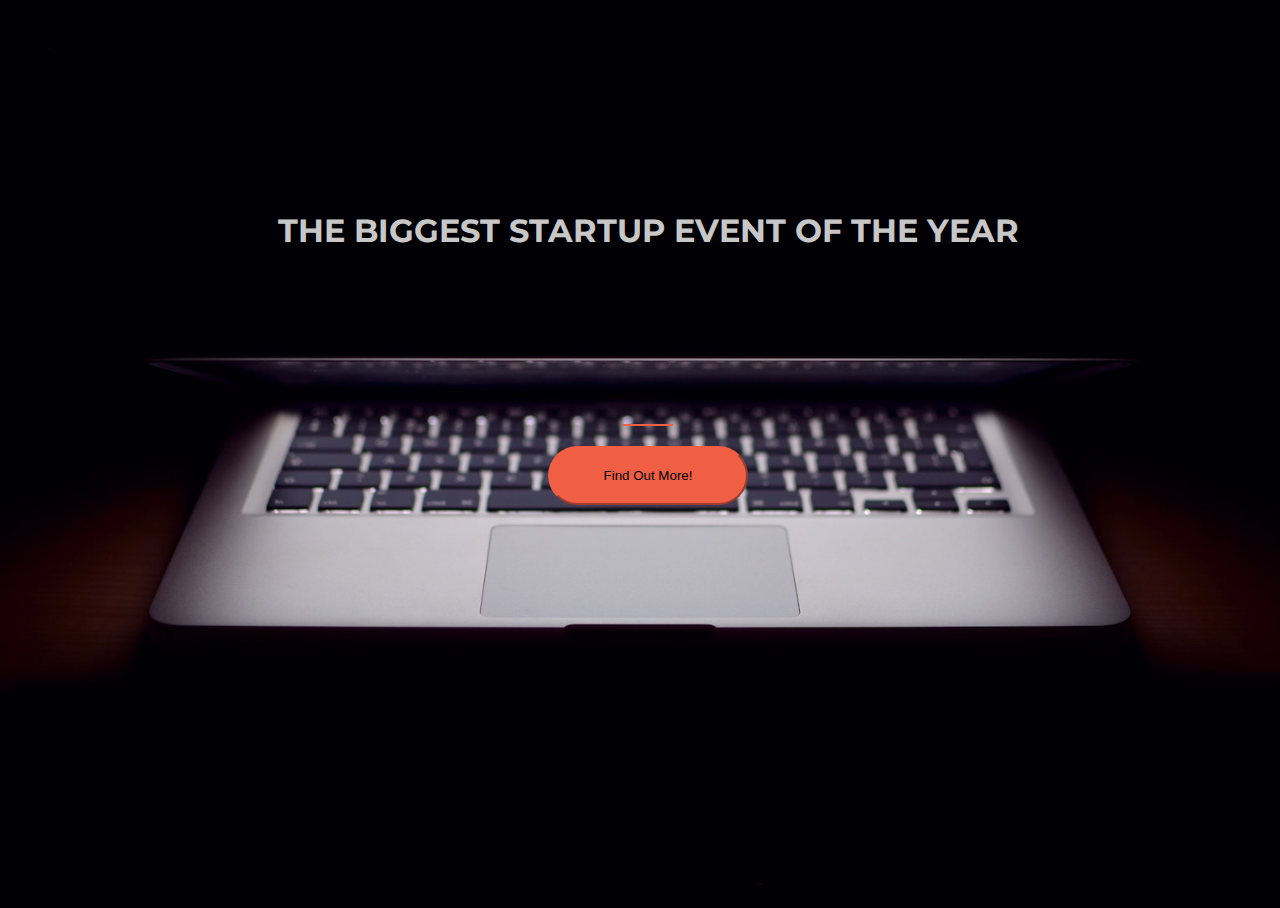
<file: index.html>
<!DOCTYPE html>
<html>
  <head>
    <title>Startup</title>

    <!-- Google Fonts -->
    <link href="https://fonts.googleapis.com/css?family=Montserrat" rel="stylesheet">

    <!-- Bootstrap CSS from a CDN. This way you don't have to include the bootstrap file yourself -->
    <link rel="stylesheet" href="https://maxcdn.bootstrapcdn.com/bootstrap/4.0.0-alpha.6/css/bootstrap.min.css" integrity="sha384-rwoIResjU2yc3z8GV/NPeZWAv56rSmLldC3R/AZzGRnGxQQKnKkoFVhFQhNUwEyJ" crossorigin="anonymous">

    <!-- Your own stylesheet -->
    <link rel="stylesheet" type="text/css" href="style.css">

  </head>
  <body>
    <div class="container">
      <div class="flexbox">
        <div class="text">
          <h1 class="amimated zoomInDown slow">THE BIGGEST STARTUP EVENT OF THE YEAR</h1>
        </div>
        <div class="line color">
          
        </div>

        <!-- Begin Mailchimp Signup Form -->
        <link href="//cdn-images.mailchimp.com/embedcode/slim-10_7.css" rel="stylesheet" type="text/css">
        <style type="text/css">
          #mc_embed_signup{ clear:left; font:14px Helvetica,Arial,sans-serif; }
          /* Add your own Mailchimp form style overrides in your site stylesheet or in this style block.
             We recommend moving this block and the preceding CSS link to the HEAD of your HTML file. */
        </style>
        <div id="mc_embed_signup">
        <form action="https://coolingwebsite.us19.list-manage.com/subscribe/post?u=083d63dd0af35429bf632366d&amp;id=e7b06b449a" method="post" id="mc-embedded-subscribe-form" name="mc-embedded-subscribe-form" class="validate" target="_blank" novalidate>
            <div id="mc_embed_signup_scroll">
          
          
            <!-- real people should not fill this in and expect good things - do not remove this or risk form bot signups-->
            <div style="position: absolute; left: -5000px;" aria-hidden="true"><input type="text" name="b_083d63dd0af35429bf632366d_e7b06b449a" tabindex="-1" value=""></div>
            <div class="clear"><input type="submit" class="btn btn-warning button color rounded" value="Find Out More!" name="subscribe" id="mc-embedded-subscribe" class="button"></div>
            </div>
        </form>
        </div>

<!--End mc_embed_signup-->
      </div>
    </div>
  </body>
</html>
</file>
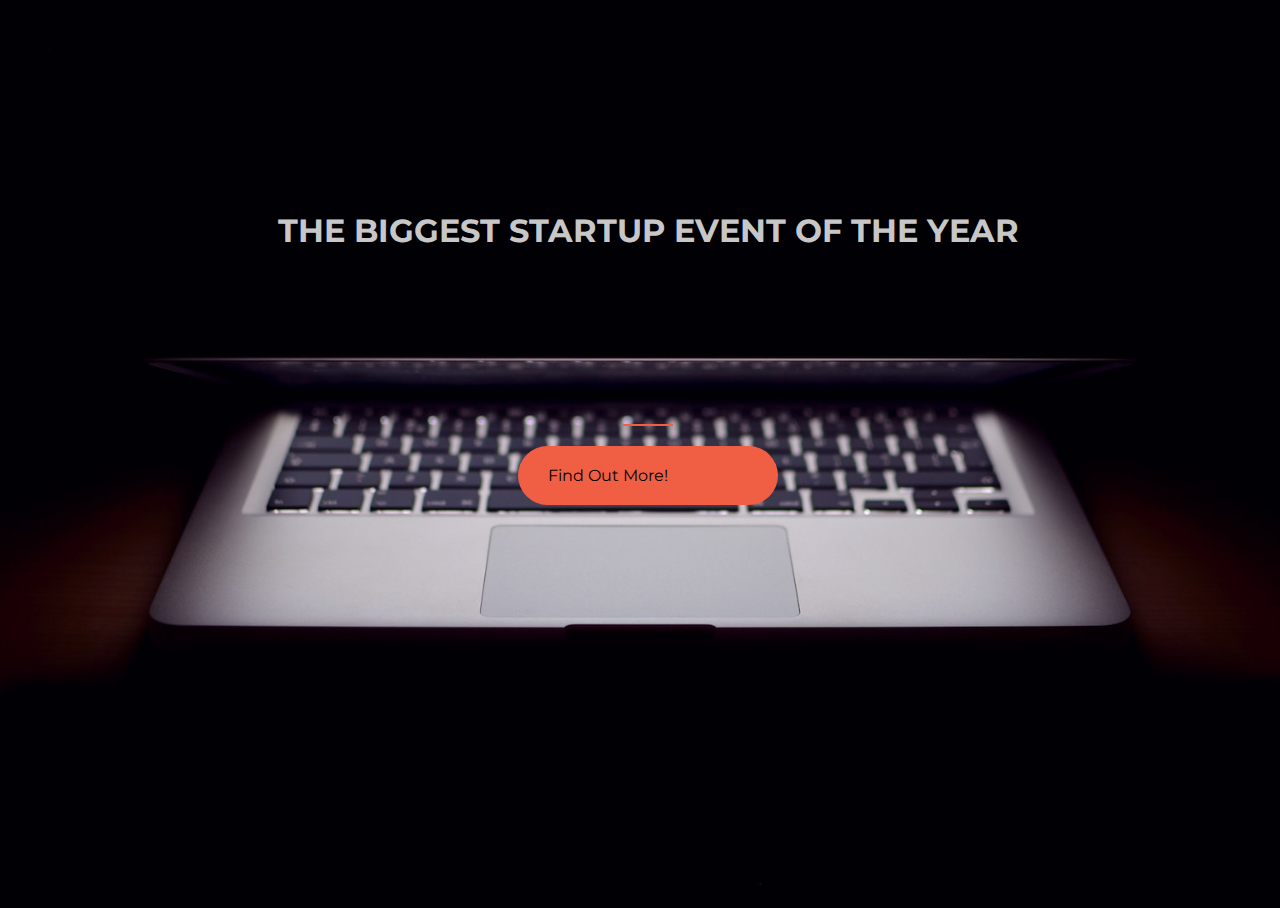
<file: 2.index.html>
<!DOCTYPE html>
<html>
  <head>
    <title>Startup</title>

    <!-- Google Fonts -->
    <link href="https://fonts.googleapis.com/css?family=Montserrat" rel="stylesheet">

    <!-- Bootstrap CSS from a CDN. This way you don't have to include the bootstrap file yourself -->
    <link rel="stylesheet" href="https://maxcdn.bootstrapcdn.com/bootstrap/4.0.0-alpha.6/css/bootstrap.min.css" integrity="sha384-rwoIResjU2yc3z8GV/NPeZWAv56rSmLldC3R/AZzGRnGxQQKnKkoFVhFQhNUwEyJ" crossorigin="anonymous">

    <!-- Your own stylesheet -->
    <link rel="stylesheet" type="text/css" href="2.style.css">
  </head>
  <body>
    <div class="container">
      <div class="flexbox">
        <div class="text">
          <h1>THE BIGGEST STARTUP EVENT OF THE YEAR</h1>
        </div>
        <div class="line color">
          
        </div>
        <div class="btn btn-warning button color rounded">
          Find Out More!
        </div>
      </div>
    </div>
  </body>
</html>
</file>
<file: style.css>
body,
html {
  width: 100%;
  height: 100%;
}

body {
  margin-bottom:10px;
  background-image: url(header.jpg);
  background-position: center;
  font-family: 'Montserrat', sans-serif;
  background-size:cover;
  height:100%;
}

h1
{
	text-align:center;
	color: rgba(255,255,255,0.8);
}

.color
{
	background-color: #F05F44;
	border-color: #F05F44;
}

.line
{
	width:50px;
	height:2px;
	margin-top: 152px;
}

.text
{
	margin-top: 182px;
}

.button
{
	margin-top: 20px;
}

.button:hover
{
	transition: all 1s;
	transform: scale(1.1);
	background-color: orange;
	cursor:pointer;
}
.rounded
{
	padding: 20px 30px;
	border-radius: 30px;
	width:200px;
}

.flexbox
{
	display: flex;
	flex-direction: column;
	align-items: center;
}


/*Animate.css*/

@charset "UTF-8";

/*!
 * animate.css -http://daneden.me/animate
 * Version - 3.7.0
 * Licensed under the MIT license - http://opensource.org/licenses/MIT
 *
 * Copyright (c) 2018 Daniel Eden
 */

@-webkit-keyframes bounce {
  from,
  20%,
  53%,
  80%,
  to {
    -webkit-animation-timing-function: cubic-bezier(0.215, 0.61, 0.355, 1);
    animation-timing-function: cubic-bezier(0.215, 0.61, 0.355, 1);
    -webkit-transform: translate3d(0, 0, 0);
    transform: translate3d(0, 0, 0);
  }

  40%,
  43% {
    -webkit-animation-timing-function: cubic-bezier(0.755, 0.05, 0.855, 0.06);
    animation-timing-function: cubic-bezier(0.755, 0.05, 0.855, 0.06);
    -webkit-transform: translate3d(0, -30px, 0);
    transform: translate3d(0, -30px, 0);
  }

  70% {
    -webkit-animation-timing-function: cubic-bezier(0.755, 0.05, 0.855, 0.06);
    animation-timing-function: cubic-bezier(0.755, 0.05, 0.855, 0.06);
    -webkit-transform: translate3d(0, -15px, 0);
    transform: translate3d(0, -15px, 0);
  }

  90% {
    -webkit-transform: translate3d(0, -4px, 0);
    transform: translate3d(0, -4px, 0);
  }
}

@keyframes bounce {
  from,
  20%,
  53%,
  80%,
  to {
    -webkit-animation-timing-function: cubic-bezier(0.215, 0.61, 0.355, 1);
    animation-timing-function: cubic-bezier(0.215, 0.61, 0.355, 1);
    -webkit-transform: translate3d(0, 0, 0);
    transform: translate3d(0, 0, 0);
  }

  40%,
  43% {
    -webkit-animation-timing-function: cubic-bezier(0.755, 0.05, 0.855, 0.06);
    animation-timing-function: cubic-bezier(0.755, 0.05, 0.855, 0.06);
    -webkit-transform: translate3d(0, -30px, 0);
    transform: translate3d(0, -30px, 0);
  }

  70% {
    -webkit-animation-timing-function: cubic-bezier(0.755, 0.05, 0.855, 0.06);
    animation-timing-function: cubic-bezier(0.755, 0.05, 0.855, 0.06);
    -webkit-transform: translate3d(0, -15px, 0);
    transform: translate3d(0, -15px, 0);
  }

  90% {
    -webkit-transform: translate3d(0, -4px, 0);
    transform: translate3d(0, -4px, 0);
  }
}

.bounce {
  -webkit-animation-name: bounce;
  animation-name: bounce;
  -webkit-transform-origin: center bottom;
  transform-origin: center bottom;
}

@-webkit-keyframes flash {
  from,
  50%,
  to {
    opacity: 1;
  }

  25%,
  75% {
    opacity: 0;
  }
}

@keyframes flash {
  from,
  50%,
  to {
    opacity: 1;
  }

  25%,
  75% {
    opacity: 0;
  }
}

.flash {
  -webkit-animation-name: flash;
  animation-name: flash;
}

/* originally authored by Nick Pettit - https://github.com/nickpettit/glide */

@-webkit-keyframes pulse {
  from {
    -webkit-transform: scale3d(1, 1, 1);
    transform: scale3d(1, 1, 1);
  }

  50% {
    -webkit-transform: scale3d(1.05, 1.05, 1.05);
    transform: scale3d(1.05, 1.05, 1.05);
  }

  to {
    -webkit-transform: scale3d(1, 1, 1);
    transform: scale3d(1, 1, 1);
  }
}

@keyframes pulse {
  from {
    -webkit-transform: scale3d(1, 1, 1);
    transform: scale3d(1, 1, 1);
  }

  50% {
    -webkit-transform: scale3d(1.05, 1.05, 1.05);
    transform: scale3d(1.05, 1.05, 1.05);
  }

  to {
    -webkit-transform: scale3d(1, 1, 1);
    transform: scale3d(1, 1, 1);
  }
}

.pulse {
  -webkit-animation-name: pulse;
  animation-name: pulse;
}

@-webkit-keyframes rubberBand {
  from {
    -webkit-transform: scale3d(1, 1, 1);
    transform: scale3d(1, 1, 1);
  }

  30% {
    -webkit-transform: scale3d(1.25, 0.75, 1);
    transform: scale3d(1.25, 0.75, 1);
  }

  40% {
    -webkit-transform: scale3d(0.75, 1.25, 1);
    transform: scale3d(0.75, 1.25, 1);
  }

  50% {
    -webkit-transform: scale3d(1.15, 0.85, 1);
    transform: scale3d(1.15, 0.85, 1);
  }

  65% {
    -webkit-transform: scale3d(0.95, 1.05, 1);
    transform: scale3d(0.95, 1.05, 1);
  }

  75% {
    -webkit-transform: scale3d(1.05, 0.95, 1);
    transform: scale3d(1.05, 0.95, 1);
  }

  to {
    -webkit-transform: scale3d(1, 1, 1);
    transform: scale3d(1, 1, 1);
  }
}

@keyframes rubberBand {
  from {
    -webkit-transform: scale3d(1, 1, 1);
    transform: scale3d(1, 1, 1);
  }

  30% {
    -webkit-transform: scale3d(1.25, 0.75, 1);
    transform: scale3d(1.25, 0.75, 1);
  }

  40% {
    -webkit-transform: scale3d(0.75, 1.25, 1);
    transform: scale3d(0.75, 1.25, 1);
  }

  50% {
    -webkit-transform: scale3d(1.15, 0.85, 1);
    transform: scale3d(1.15, 0.85, 1);
  }

  65% {
    -webkit-transform: scale3d(0.95, 1.05, 1);
    transform: scale3d(0.95, 1.05, 1);
  }

  75% {
    -webkit-transform: scale3d(1.05, 0.95, 1);
    transform: scale3d(1.05, 0.95, 1);
  }

  to {
    -webkit-transform: scale3d(1, 1, 1);
    transform: scale3d(1, 1, 1);
  }
}

.rubberBand {
  -webkit-animation-name: rubberBand;
  animation-name: rubberBand;
}

@-webkit-keyframes shake {
  from,
  to {
    -webkit-transform: translate3d(0, 0, 0);
    transform: translate3d(0, 0, 0);
  }

  10%,
  30%,
  50%,
  70%,
  90% {
    -webkit-transform: translate3d(-10px, 0, 0);
    transform: translate3d(-10px, 0, 0);
  }

  20%,
  40%,
  60%,
  80% {
    -webkit-transform: translate3d(10px, 0, 0);
    transform: translate3d(10px, 0, 0);
  }
}

@keyframes shake {
  from,
  to {
    -webkit-transform: translate3d(0, 0, 0);
    transform: translate3d(0, 0, 0);
  }

  10%,
  30%,
  50%,
  70%,
  90% {
    -webkit-transform: translate3d(-10px, 0, 0);
    transform: translate3d(-10px, 0, 0);
  }

  20%,
  40%,
  60%,
  80% {
    -webkit-transform: translate3d(10px, 0, 0);
    transform: translate3d(10px, 0, 0);
  }
}

.shake {
  -webkit-animation-name: shake;
  animation-name: shake;
}

@-webkit-keyframes headShake {
  0% {
    -webkit-transform: translateX(0);
    transform: translateX(0);
  }

  6.5% {
    -webkit-transform: translateX(-6px) rotateY(-9deg);
    transform: translateX(-6px) rotateY(-9deg);
  }

  18.5% {
    -webkit-transform: translateX(5px) rotateY(7deg);
    transform: translateX(5px) rotateY(7deg);
  }

  31.5% {
    -webkit-transform: translateX(-3px) rotateY(-5deg);
    transform: translateX(-3px) rotateY(-5deg);
  }

  43.5% {
    -webkit-transform: translateX(2px) rotateY(3deg);
    transform: translateX(2px) rotateY(3deg);
  }

  50% {
    -webkit-transform: translateX(0);
    transform: translateX(0);
  }
}

@keyframes headShake {
  0% {
    -webkit-transform: translateX(0);
    transform: translateX(0);
  }

  6.5% {
    -webkit-transform: translateX(-6px) rotateY(-9deg);
    transform: translateX(-6px) rotateY(-9deg);
  }

  18.5% {
    -webkit-transform: translateX(5px) rotateY(7deg);
    transform: translateX(5px) rotateY(7deg);
  }

  31.5% {
    -webkit-transform: translateX(-3px) rotateY(-5deg);
    transform: translateX(-3px) rotateY(-5deg);
  }

  43.5% {
    -webkit-transform: translateX(2px) rotateY(3deg);
    transform: translateX(2px) rotateY(3deg);
  }

  50% {
    -webkit-transform: translateX(0);
    transform: translateX(0);
  }
}

.headShake {
  -webkit-animation-timing-function: ease-in-out;
  animation-timing-function: ease-in-out;
  -webkit-animation-name: headShake;
  animation-name: headShake;
}

@-webkit-keyframes swing {
  20% {
    -webkit-transform: rotate3d(0, 0, 1, 15deg);
    transform: rotate3d(0, 0, 1, 15deg);
  }

  40% {
    -webkit-transform: rotate3d(0, 0, 1, -10deg);
    transform: rotate3d(0, 0, 1, -10deg);
  }

  60% {
    -webkit-transform: rotate3d(0, 0, 1, 5deg);
    transform: rotate3d(0, 0, 1, 5deg);
  }

  80% {
    -webkit-transform: rotate3d(0, 0, 1, -5deg);
    transform: rotate3d(0, 0, 1, -5deg);
  }

  to {
    -webkit-transform: rotate3d(0, 0, 1, 0deg);
    transform: rotate3d(0, 0, 1, 0deg);
  }
}

@keyframes swing {
  20% {
    -webkit-transform: rotate3d(0, 0, 1, 15deg);
    transform: rotate3d(0, 0, 1, 15deg);
  }

  40% {
    -webkit-transform: rotate3d(0, 0, 1, -10deg);
    transform: rotate3d(0, 0, 1, -10deg);
  }

  60% {
    -webkit-transform: rotate3d(0, 0, 1, 5deg);
    transform: rotate3d(0, 0, 1, 5deg);
  }

  80% {
    -webkit-transform: rotate3d(0, 0, 1, -5deg);
    transform: rotate3d(0, 0, 1, -5deg);
  }

  to {
    -webkit-transform: rotate3d(0, 0, 1, 0deg);
    transform: rotate3d(0, 0, 1, 0deg);
  }
}

.swing {
  -webkit-transform-origin: top center;
  transform-origin: top center;
  -webkit-animation-name: swing;
  animation-name: swing;
}

@-webkit-keyframes tada {
  from {
    -webkit-transform: scale3d(1, 1, 1);
    transform: scale3d(1, 1, 1);
  }

  10%,
  20% {
    -webkit-transform: scale3d(0.9, 0.9, 0.9) rotate3d(0, 0, 1, -3deg);
    transform: scale3d(0.9, 0.9, 0.9) rotate3d(0, 0, 1, -3deg);
  }

  30%,
  50%,
  70%,
  90% {
    -webkit-transform: scale3d(1.1, 1.1, 1.1) rotate3d(0, 0, 1, 3deg);
    transform: scale3d(1.1, 1.1, 1.1) rotate3d(0, 0, 1, 3deg);
  }

  40%,
  60%,
  80% {
    -webkit-transform: scale3d(1.1, 1.1, 1.1) rotate3d(0, 0, 1, -3deg);
    transform: scale3d(1.1, 1.1, 1.1) rotate3d(0, 0, 1, -3deg);
  }

  to {
    -webkit-transform: scale3d(1, 1, 1);
    transform: scale3d(1, 1, 1);
  }
}

@keyframes tada {
  from {
    -webkit-transform: scale3d(1, 1, 1);
    transform: scale3d(1, 1, 1);
  }

  10%,
  20% {
    -webkit-transform: scale3d(0.9, 0.9, 0.9) rotate3d(0, 0, 1, -3deg);
    transform: scale3d(0.9, 0.9, 0.9) rotate3d(0, 0, 1, -3deg);
  }

  30%,
  50%,
  70%,
  90% {
    -webkit-transform: scale3d(1.1, 1.1, 1.1) rotate3d(0, 0, 1, 3deg);
    transform: scale3d(1.1, 1.1, 1.1) rotate3d(0, 0, 1, 3deg);
  }

  40%,
  60%,
  80% {
    -webkit-transform: scale3d(1.1, 1.1, 1.1) rotate3d(0, 0, 1, -3deg);
    transform: scale3d(1.1, 1.1, 1.1) rotate3d(0, 0, 1, -3deg);
  }

  to {
    -webkit-transform: scale3d(1, 1, 1);
    transform: scale3d(1, 1, 1);
  }
}

.tada {
  -webkit-animation-name: tada;
  animation-name: tada;
}

/* originally authored by Nick Pettit - https://github.com/nickpettit/glide */

@-webkit-keyframes wobble {
  from {
    -webkit-transform: translate3d(0, 0, 0);
    transform: translate3d(0, 0, 0);
  }

  15% {
    -webkit-transform: translate3d(-25%, 0, 0) rotate3d(0, 0, 1, -5deg);
    transform: translate3d(-25%, 0, 0) rotate3d(0, 0, 1, -5deg);
  }

  30% {
    -webkit-transform: translate3d(20%, 0, 0) rotate3d(0, 0, 1, 3deg);
    transform: translate3d(20%, 0, 0) rotate3d(0, 0, 1, 3deg);
  }

  45% {
    -webkit-transform: translate3d(-15%, 0, 0) rotate3d(0, 0, 1, -3deg);
    transform: translate3d(-15%, 0, 0) rotate3d(0, 0, 1, -3deg);
  }

  60% {
    -webkit-transform: translate3d(10%, 0, 0) rotate3d(0, 0, 1, 2deg);
    transform: translate3d(10%, 0, 0) rotate3d(0, 0, 1, 2deg);
  }

  75% {
    -webkit-transform: translate3d(-5%, 0, 0) rotate3d(0, 0, 1, -1deg);
    transform: translate3d(-5%, 0, 0) rotate3d(0, 0, 1, -1deg);
  }

  to {
    -webkit-transform: translate3d(0, 0, 0);
    transform: translate3d(0, 0, 0);
  }
}

@keyframes wobble {
  from {
    -webkit-transform: translate3d(0, 0, 0);
    transform: translate3d(0, 0, 0);
  }

  15% {
    -webkit-transform: translate3d(-25%, 0, 0) rotate3d(0, 0, 1, -5deg);
    transform: translate3d(-25%, 0, 0) rotate3d(0, 0, 1, -5deg);
  }

  30% {
    -webkit-transform: translate3d(20%, 0, 0) rotate3d(0, 0, 1, 3deg);
    transform: translate3d(20%, 0, 0) rotate3d(0, 0, 1, 3deg);
  }

  45% {
    -webkit-transform: translate3d(-15%, 0, 0) rotate3d(0, 0, 1, -3deg);
    transform: translate3d(-15%, 0, 0) rotate3d(0, 0, 1, -3deg);
  }

  60% {
    -webkit-transform: translate3d(10%, 0, 0) rotate3d(0, 0, 1, 2deg);
    transform: translate3d(10%, 0, 0) rotate3d(0, 0, 1, 2deg);
  }

  75% {
    -webkit-transform: translate3d(-5%, 0, 0) rotate3d(0, 0, 1, -1deg);
    transform: translate3d(-5%, 0, 0) rotate3d(0, 0, 1, -1deg);
  }

  to {
    -webkit-transform: translate3d(0, 0, 0);
    transform: translate3d(0, 0, 0);
  }
}

.wobble {
  -webkit-animation-name: wobble;
  animation-name: wobble;
}

@-webkit-keyframes jello {
  from,
  11.1%,
  to {
    -webkit-transform: translate3d(0, 0, 0);
    transform: translate3d(0, 0, 0);
  }

  22.2% {
    -webkit-transform: skewX(-12.5deg) skewY(-12.5deg);
    transform: skewX(-12.5deg) skewY(-12.5deg);
  }

  33.3% {
    -webkit-transform: skewX(6.25deg) skewY(6.25deg);
    transform: skewX(6.25deg) skewY(6.25deg);
  }

  44.4% {
    -webkit-transform: skewX(-3.125deg) skewY(-3.125deg);
    transform: skewX(-3.125deg) skewY(-3.125deg);
  }

  55.5% {
    -webkit-transform: skewX(1.5625deg) skewY(1.5625deg);
    transform: skewX(1.5625deg) skewY(1.5625deg);
  }

  66.6% {
    -webkit-transform: skewX(-0.78125deg) skewY(-0.78125deg);
    transform: skewX(-0.78125deg) skewY(-0.78125deg);
  }

  77.7% {
    -webkit-transform: skewX(0.390625deg) skewY(0.390625deg);
    transform: skewX(0.390625deg) skewY(0.390625deg);
  }

  88.8% {
    -webkit-transform: skewX(-0.1953125deg) skewY(-0.1953125deg);
    transform: skewX(-0.1953125deg) skewY(-0.1953125deg);
  }
}

@keyframes jello {
  from,
  11.1%,
  to {
    -webkit-transform: translate3d(0, 0, 0);
    transform: translate3d(0, 0, 0);
  }

  22.2% {
    -webkit-transform: skewX(-12.5deg) skewY(-12.5deg);
    transform: skewX(-12.5deg) skewY(-12.5deg);
  }

  33.3% {
    -webkit-transform: skewX(6.25deg) skewY(6.25deg);
    transform: skewX(6.25deg) skewY(6.25deg);
  }

  44.4% {
    -webkit-transform: skewX(-3.125deg) skewY(-3.125deg);
    transform: skewX(-3.125deg) skewY(-3.125deg);
  }

  55.5% {
    -webkit-transform: skewX(1.5625deg) skewY(1.5625deg);
    transform: skewX(1.5625deg) skewY(1.5625deg);
  }

  66.6% {
    -webkit-transform: skewX(-0.78125deg) skewY(-0.78125deg);
    transform: skewX(-0.78125deg) skewY(-0.78125deg);
  }

  77.7% {
    -webkit-transform: skewX(0.390625deg) skewY(0.390625deg);
    transform: skewX(0.390625deg) skewY(0.390625deg);
  }

  88.8% {
    -webkit-transform: skewX(-0.1953125deg) skewY(-0.1953125deg);
    transform: skewX(-0.1953125deg) skewY(-0.1953125deg);
  }
}

.jello {
  -webkit-animation-name: jello;
  animation-name: jello;
  -webkit-transform-origin: center;
  transform-origin: center;
}

@-webkit-keyframes heartBeat {
  0% {
    -webkit-transform: scale(1);
    transform: scale(1);
  }

  14% {
    -webkit-transform: scale(1.3);
    transform: scale(1.3);
  }

  28% {
    -webkit-transform: scale(1);
    transform: scale(1);
  }

  42% {
    -webkit-transform: scale(1.3);
    transform: scale(1.3);
  }

  70% {
    -webkit-transform: scale(1);
    transform: scale(1);
  }
}

@keyframes heartBeat {
  0% {
    -webkit-transform: scale(1);
    transform: scale(1);
  }

  14% {
    -webkit-transform: scale(1.3);
    transform: scale(1.3);
  }

  28% {
    -webkit-transform: scale(1);
    transform: scale(1);
  }

  42% {
    -webkit-transform: scale(1.3);
    transform: scale(1.3);
  }

  70% {
    -webkit-transform: scale(1);
    transform: scale(1);
  }
}

.heartBeat {
  -webkit-animation-name: heartBeat;
  animation-name: heartBeat;
  -webkit-animation-duration: 1.3s;
  animation-duration: 1.3s;
  -webkit-animation-timing-function: ease-in-out;
  animation-timing-function: ease-in-out;
}

@-webkit-keyframes bounceIn {
  from,
  20%,
  40%,
  60%,
  80%,
  to {
    -webkit-animation-timing-function: cubic-bezier(0.215, 0.61, 0.355, 1);
    animation-timing-function: cubic-bezier(0.215, 0.61, 0.355, 1);
  }

  0% {
    opacity: 0;
    -webkit-transform: scale3d(0.3, 0.3, 0.3);
    transform: scale3d(0.3, 0.3, 0.3);
  }

  20% {
    -webkit-transform: scale3d(1.1, 1.1, 1.1);
    transform: scale3d(1.1, 1.1, 1.1);
  }

  40% {
    -webkit-transform: scale3d(0.9, 0.9, 0.9);
    transform: scale3d(0.9, 0.9, 0.9);
  }

  60% {
    opacity: 1;
    -webkit-transform: scale3d(1.03, 1.03, 1.03);
    transform: scale3d(1.03, 1.03, 1.03);
  }

  80% {
    -webkit-transform: scale3d(0.97, 0.97, 0.97);
    transform: scale3d(0.97, 0.97, 0.97);
  }

  to {
    opacity: 1;
    -webkit-transform: scale3d(1, 1, 1);
    transform: scale3d(1, 1, 1);
  }
}

@keyframes bounceIn {
  from,
  20%,
  40%,
  60%,
  80%,
  to {
    -webkit-animation-timing-function: cubic-bezier(0.215, 0.61, 0.355, 1);
    animation-timing-function: cubic-bezier(0.215, 0.61, 0.355, 1);
  }

  0% {
    opacity: 0;
    -webkit-transform: scale3d(0.3, 0.3, 0.3);
    transform: scale3d(0.3, 0.3, 0.3);
  }

  20% {
    -webkit-transform: scale3d(1.1, 1.1, 1.1);
    transform: scale3d(1.1, 1.1, 1.1);
  }

  40% {
    -webkit-transform: scale3d(0.9, 0.9, 0.9);
    transform: scale3d(0.9, 0.9, 0.9);
  }

  60% {
    opacity: 1;
    -webkit-transform: scale3d(1.03, 1.03, 1.03);
    transform: scale3d(1.03, 1.03, 1.03);
  }

  80% {
    -webkit-transform: scale3d(0.97, 0.97, 0.97);
    transform: scale3d(0.97, 0.97, 0.97);
  }

  to {
    opacity: 1;
    -webkit-transform: scale3d(1, 1, 1);
    transform: scale3d(1, 1, 1);
  }
}

.bounceIn {
  -webkit-animation-duration: 0.75s;
  animation-duration: 0.75s;
  -webkit-animation-name: bounceIn;
  animation-name: bounceIn;
}

@-webkit-keyframes bounceInDown {
  from,
  60%,
  75%,
  90%,
  to {
    -webkit-animation-timing-function: cubic-bezier(0.215, 0.61, 0.355, 1);
    animation-timing-function: cubic-bezier(0.215, 0.61, 0.355, 1);
  }

  0% {
    opacity: 0;
    -webkit-transform: translate3d(0, -3000px, 0);
    transform: translate3d(0, -3000px, 0);
  }

  60% {
    opacity: 1;
    -webkit-transform: translate3d(0, 25px, 0);
    transform: translate3d(0, 25px, 0);
  }

  75% {
    -webkit-transform: translate3d(0, -10px, 0);
    transform: translate3d(0, -10px, 0);
  }

  90% {
    -webkit-transform: translate3d(0, 5px, 0);
    transform: translate3d(0, 5px, 0);
  }

  to {
    -webkit-transform: translate3d(0, 0, 0);
    transform: translate3d(0, 0, 0);
  }
}

@keyframes bounceInDown {
  from,
  60%,
  75%,
  90%,
  to {
    -webkit-animation-timing-function: cubic-bezier(0.215, 0.61, 0.355, 1);
    animation-timing-function: cubic-bezier(0.215, 0.61, 0.355, 1);
  }

  0% {
    opacity: 0;
    -webkit-transform: translate3d(0, -3000px, 0);
    transform: translate3d(0, -3000px, 0);
  }

  60% {
    opacity: 1;
    -webkit-transform: translate3d(0, 25px, 0);
    transform: translate3d(0, 25px, 0);
  }

  75% {
    -webkit-transform: translate3d(0, -10px, 0);
    transform: translate3d(0, -10px, 0);
  }

  90% {
    -webkit-transform: translate3d(0, 5px, 0);
    transform: translate3d(0, 5px, 0);
  }

  to {
    -webkit-transform: translate3d(0, 0, 0);
    transform: translate3d(0, 0, 0);
  }
}

.bounceInDown {
  -webkit-animation-name: bounceInDown;
  animation-name: bounceInDown;
}

@-webkit-keyframes bounceInLeft {
  from,
  60%,
  75%,
  90%,
  to {
    -webkit-animation-timing-function: cubic-bezier(0.215, 0.61, 0.355, 1);
    animation-timing-function: cubic-bezier(0.215, 0.61, 0.355, 1);
  }

  0% {
    opacity: 0;
    -webkit-transform: translate3d(-3000px, 0, 0);
    transform: translate3d(-3000px, 0, 0);
  }

  60% {
    opacity: 1;
    -webkit-transform: translate3d(25px, 0, 0);
    transform: translate3d(25px, 0, 0);
  }

  75% {
    -webkit-transform: translate3d(-10px, 0, 0);
    transform: translate3d(-10px, 0, 0);
  }

  90% {
    -webkit-transform: translate3d(5px, 0, 0);
    transform: translate3d(5px, 0, 0);
  }

  to {
    -webkit-transform: translate3d(0, 0, 0);
    transform: translate3d(0, 0, 0);
  }
}

@keyframes bounceInLeft {
  from,
  60%,
  75%,
  90%,
  to {
    -webkit-animation-timing-function: cubic-bezier(0.215, 0.61, 0.355, 1);
    animation-timing-function: cubic-bezier(0.215, 0.61, 0.355, 1);
  }

  0% {
    opacity: 0;
    -webkit-transform: translate3d(-3000px, 0, 0);
    transform: translate3d(-3000px, 0, 0);
  }

  60% {
    opacity: 1;
    -webkit-transform: translate3d(25px, 0, 0);
    transform: translate3d(25px, 0, 0);
  }

  75% {
    -webkit-transform: translate3d(-10px, 0, 0);
    transform: translate3d(-10px, 0, 0);
  }

  90% {
    -webkit-transform: translate3d(5px, 0, 0);
    transform: translate3d(5px, 0, 0);
  }

  to {
    -webkit-transform: translate3d(0, 0, 0);
    transform: translate3d(0, 0, 0);
  }
}

.bounceInLeft {
  -webkit-animation-name: bounceInLeft;
  animation-name: bounceInLeft;
}

@-webkit-keyframes bounceInRight {
  from,
  60%,
  75%,
  90%,
  to {
    -webkit-animation-timing-function: cubic-bezier(0.215, 0.61, 0.355, 1);
    animation-timing-function: cubic-bezier(0.215, 0.61, 0.355, 1);
  }

  from {
    opacity: 0;
    -webkit-transform: translate3d(3000px, 0, 0);
    transform: translate3d(3000px, 0, 0);
  }

  60% {
    opacity: 1;
    -webkit-transform: translate3d(-25px, 0, 0);
    transform: translate3d(-25px, 0, 0);
  }

  75% {
    -webkit-transform: translate3d(10px, 0, 0);
    transform: translate3d(10px, 0, 0);
  }

  90% {
    -webkit-transform: translate3d(-5px, 0, 0);
    transform: translate3d(-5px, 0, 0);
  }

  to {
    -webkit-transform: translate3d(0, 0, 0);
    transform: translate3d(0, 0, 0);
  }
}

@keyframes bounceInRight {
  from,
  60%,
  75%,
  90%,
  to {
    -webkit-animation-timing-function: cubic-bezier(0.215, 0.61, 0.355, 1);
    animation-timing-function: cubic-bezier(0.215, 0.61, 0.355, 1);
  }

  from {
    opacity: 0;
    -webkit-transform: translate3d(3000px, 0, 0);
    transform: translate3d(3000px, 0, 0);
  }

  60% {
    opacity: 1;
    -webkit-transform: translate3d(-25px, 0, 0);
    transform: translate3d(-25px, 0, 0);
  }

  75% {
    -webkit-transform: translate3d(10px, 0, 0);
    transform: translate3d(10px, 0, 0);
  }

  90% {
    -webkit-transform: translate3d(-5px, 0, 0);
    transform: translate3d(-5px, 0, 0);
  }

  to {
    -webkit-transform: translate3d(0, 0, 0);
    transform: translate3d(0, 0, 0);
  }
}

.bounceInRight {
  -webkit-animation-name: bounceInRight;
  animation-name: bounceInRight;
}

@-webkit-keyframes bounceInUp {
  from,
  60%,
  75%,
  90%,
  to {
    -webkit-animation-timing-function: cubic-bezier(0.215, 0.61, 0.355, 1);
    animation-timing-function: cubic-bezier(0.215, 0.61, 0.355, 1);
  }

  from {
    opacity: 0;
    -webkit-transform: translate3d(0, 3000px, 0);
    transform: translate3d(0, 3000px, 0);
  }

  60% {
    opacity: 1;
    -webkit-transform: translate3d(0, -20px, 0);
    transform: translate3d(0, -20px, 0);
  }

  75% {
    -webkit-transform: translate3d(0, 10px, 0);
    transform: translate3d(0, 10px, 0);
  }

  90% {
    -webkit-transform: translate3d(0, -5px, 0);
    transform: translate3d(0, -5px, 0);
  }

  to {
    -webkit-transform: translate3d(0, 0, 0);
    transform: translate3d(0, 0, 0);
  }
}

@keyframes bounceInUp {
  from,
  60%,
  75%,
  90%,
  to {
    -webkit-animation-timing-function: cubic-bezier(0.215, 0.61, 0.355, 1);
    animation-timing-function: cubic-bezier(0.215, 0.61, 0.355, 1);
  }

  from {
    opacity: 0;
    -webkit-transform: translate3d(0, 3000px, 0);
    transform: translate3d(0, 3000px, 0);
  }

  60% {
    opacity: 1;
    -webkit-transform: translate3d(0, -20px, 0);
    transform: translate3d(0, -20px, 0);
  }

  75% {
    -webkit-transform: translate3d(0, 10px, 0);
    transform: translate3d(0, 10px, 0);
  }

  90% {
    -webkit-transform: translate3d(0, -5px, 0);
    transform: translate3d(0, -5px, 0);
  }

  to {
    -webkit-transform: translate3d(0, 0, 0);
    transform: translate3d(0, 0, 0);
  }
}

.bounceInUp {
  -webkit-animation-name: bounceInUp;
  animation-name: bounceInUp;
}

@-webkit-keyframes bounceOut {
  20% {
    -webkit-transform: scale3d(0.9, 0.9, 0.9);
    transform: scale3d(0.9, 0.9, 0.9);
  }

  50%,
  55% {
    opacity: 1;
    -webkit-transform: scale3d(1.1, 1.1, 1.1);
    transform: scale3d(1.1, 1.1, 1.1);
  }

  to {
    opacity: 0;
    -webkit-transform: scale3d(0.3, 0.3, 0.3);
    transform: scale3d(0.3, 0.3, 0.3);
  }
}

@keyframes bounceOut {
  20% {
    -webkit-transform: scale3d(0.9, 0.9, 0.9);
    transform: scale3d(0.9, 0.9, 0.9);
  }

  50%,
  55% {
    opacity: 1;
    -webkit-transform: scale3d(1.1, 1.1, 1.1);
    transform: scale3d(1.1, 1.1, 1.1);
  }

  to {
    opacity: 0;
    -webkit-transform: scale3d(0.3, 0.3, 0.3);
    transform: scale3d(0.3, 0.3, 0.3);
  }
}

.bounceOut {
  -webkit-animation-duration: 0.75s;
  animation-duration: 0.75s;
  -webkit-animation-name: bounceOut;
  animation-name: bounceOut;
}

@-webkit-keyframes bounceOutDown {
  20% {
    -webkit-transform: translate3d(0, 10px, 0);
    transform: translate3d(0, 10px, 0);
  }

  40%,
  45% {
    opacity: 1;
    -webkit-transform: translate3d(0, -20px, 0);
    transform: translate3d(0, -20px, 0);
  }

  to {
    opacity: 0;
    -webkit-transform: translate3d(0, 2000px, 0);
    transform: translate3d(0, 2000px, 0);
  }
}

@keyframes bounceOutDown {
  20% {
    -webkit-transform: translate3d(0, 10px, 0);
    transform: translate3d(0, 10px, 0);
  }

  40%,
  45% {
    opacity: 1;
    -webkit-transform: translate3d(0, -20px, 0);
    transform: translate3d(0, -20px, 0);
  }

  to {
    opacity: 0;
    -webkit-transform: translate3d(0, 2000px, 0);
    transform: translate3d(0, 2000px, 0);
  }
}

.bounceOutDown {
  -webkit-animation-name: bounceOutDown;
  animation-name: bounceOutDown;
}

@-webkit-keyframes bounceOutLeft {
  20% {
    opacity: 1;
    -webkit-transform: translate3d(20px, 0, 0);
    transform: translate3d(20px, 0, 0);
  }

  to {
    opacity: 0;
    -webkit-transform: translate3d(-2000px, 0, 0);
    transform: translate3d(-2000px, 0, 0);
  }
}

@keyframes bounceOutLeft {
  20% {
    opacity: 1;
    -webkit-transform: translate3d(20px, 0, 0);
    transform: translate3d(20px, 0, 0);
  }

  to {
    opacity: 0;
    -webkit-transform: translate3d(-2000px, 0, 0);
    transform: translate3d(-2000px, 0, 0);
  }
}

.bounceOutLeft {
  -webkit-animation-name: bounceOutLeft;
  animation-name: bounceOutLeft;
}

@-webkit-keyframes bounceOutRight {
  20% {
    opacity: 1;
    -webkit-transform: translate3d(-20px, 0, 0);
    transform: translate3d(-20px, 0, 0);
  }

  to {
    opacity: 0;
    -webkit-transform: translate3d(2000px, 0, 0);
    transform: translate3d(2000px, 0, 0);
  }
}

@keyframes bounceOutRight {
  20% {
    opacity: 1;
    -webkit-transform: translate3d(-20px, 0, 0);
    transform: translate3d(-20px, 0, 0);
  }

  to {
    opacity: 0;
    -webkit-transform: translate3d(2000px, 0, 0);
    transform: translate3d(2000px, 0, 0);
  }
}

.bounceOutRight {
  -webkit-animation-name: bounceOutRight;
  animation-name: bounceOutRight;
}

@-webkit-keyframes bounceOutUp {
  20% {
    -webkit-transform: translate3d(0, -10px, 0);
    transform: translate3d(0, -10px, 0);
  }

  40%,
  45% {
    opacity: 1;
    -webkit-transform: translate3d(0, 20px, 0);
    transform: translate3d(0, 20px, 0);
  }

  to {
    opacity: 0;
    -webkit-transform: translate3d(0, -2000px, 0);
    transform: translate3d(0, -2000px, 0);
  }
}

@keyframes bounceOutUp {
  20% {
    -webkit-transform: translate3d(0, -10px, 0);
    transform: translate3d(0, -10px, 0);
  }

  40%,
  45% {
    opacity: 1;
    -webkit-transform: translate3d(0, 20px, 0);
    transform: translate3d(0, 20px, 0);
  }

  to {
    opacity: 0;
    -webkit-transform: translate3d(0, -2000px, 0);
    transform: translate3d(0, -2000px, 0);
  }
}

.bounceOutUp {
  -webkit-animation-name: bounceOutUp;
  animation-name: bounceOutUp;
}

@-webkit-keyframes fadeIn {
  from {
    opacity: 0;
  }

  to {
    opacity: 1;
  }
}

@keyframes fadeIn {
  from {
    opacity: 0;
  }

  to {
    opacity: 1;
  }
}

.fadeIn {
  -webkit-animation-name: fadeIn;
  animation-name: fadeIn;
}

@-webkit-keyframes fadeInDown {
  from {
    opacity: 0;
    -webkit-transform: translate3d(0, -100%, 0);
    transform: translate3d(0, -100%, 0);
  }

  to {
    opacity: 1;
    -webkit-transform: translate3d(0, 0, 0);
    transform: translate3d(0, 0, 0);
  }
}

@keyframes fadeInDown {
  from {
    opacity: 0;
    -webkit-transform: translate3d(0, -100%, 0);
    transform: translate3d(0, -100%, 0);
  }

  to {
    opacity: 1;
    -webkit-transform: translate3d(0, 0, 0);
    transform: translate3d(0, 0, 0);
  }
}

.fadeInDown {
  -webkit-animation-name: fadeInDown;
  animation-name: fadeInDown;
}

@-webkit-keyframes fadeInDownBig {
  from {
    opacity: 0;
    -webkit-transform: translate3d(0, -2000px, 0);
    transform: translate3d(0, -2000px, 0);
  }

  to {
    opacity: 1;
    -webkit-transform: translate3d(0, 0, 0);
    transform: translate3d(0, 0, 0);
  }
}

@keyframes fadeInDownBig {
  from {
    opacity: 0;
    -webkit-transform: translate3d(0, -2000px, 0);
    transform: translate3d(0, -2000px, 0);
  }

  to {
    opacity: 1;
    -webkit-transform: translate3d(0, 0, 0);
    transform: translate3d(0, 0, 0);
  }
}

.fadeInDownBig {
  -webkit-animation-name: fadeInDownBig;
  animation-name: fadeInDownBig;
}

@-webkit-keyframes fadeInLeft {
  from {
    opacity: 0;
    -webkit-transform: translate3d(-100%, 0, 0);
    transform: translate3d(-100%, 0, 0);
  }

  to {
    opacity: 1;
    -webkit-transform: translate3d(0, 0, 0);
    transform: translate3d(0, 0, 0);
  }
}

@keyframes fadeInLeft {
  from {
    opacity: 0;
    -webkit-transform: translate3d(-100%, 0, 0);
    transform: translate3d(-100%, 0, 0);
  }

  to {
    opacity: 1;
    -webkit-transform: translate3d(0, 0, 0);
    transform: translate3d(0, 0, 0);
  }
}

.fadeInLeft {
  -webkit-animation-name: fadeInLeft;
  animation-name: fadeInLeft;
}

@-webkit-keyframes fadeInLeftBig {
  from {
    opacity: 0;
    -webkit-transform: translate3d(-2000px, 0, 0);
    transform: translate3d(-2000px, 0, 0);
  }

  to {
    opacity: 1;
    -webkit-transform: translate3d(0, 0, 0);
    transform: translate3d(0, 0, 0);
  }
}

@keyframes fadeInLeftBig {
  from {
    opacity: 0;
    -webkit-transform: translate3d(-2000px, 0, 0);
    transform: translate3d(-2000px, 0, 0);
  }

  to {
    opacity: 1;
    -webkit-transform: translate3d(0, 0, 0);
    transform: translate3d(0, 0, 0);
  }
}

.fadeInLeftBig {
  -webkit-animation-name: fadeInLeftBig;
  animation-name: fadeInLeftBig;
}

@-webkit-keyframes fadeInRight {
  from {
    opacity: 0;
    -webkit-transform: translate3d(100%, 0, 0);
    transform: translate3d(100%, 0, 0);
  }

  to {
    opacity: 1;
    -webkit-transform: translate3d(0, 0, 0);
    transform: translate3d(0, 0, 0);
  }
}

@keyframes fadeInRight {
  from {
    opacity: 0;
    -webkit-transform: translate3d(100%, 0, 0);
    transform: translate3d(100%, 0, 0);
  }

  to {
    opacity: 1;
    -webkit-transform: translate3d(0, 0, 0);
    transform: translate3d(0, 0, 0);
  }
}

.fadeInRight {
  -webkit-animation-name: fadeInRight;
  animation-name: fadeInRight;
}

@-webkit-keyframes fadeInRightBig {
  from {
    opacity: 0;
    -webkit-transform: translate3d(2000px, 0, 0);
    transform: translate3d(2000px, 0, 0);
  }

  to {
    opacity: 1;
    -webkit-transform: translate3d(0, 0, 0);
    transform: translate3d(0, 0, 0);
  }
}

@keyframes fadeInRightBig {
  from {
    opacity: 0;
    -webkit-transform: translate3d(2000px, 0, 0);
    transform: translate3d(2000px, 0, 0);
  }

  to {
    opacity: 1;
    -webkit-transform: translate3d(0, 0, 0);
    transform: translate3d(0, 0, 0);
  }
}

.fadeInRightBig {
  -webkit-animation-name: fadeInRightBig;
  animation-name: fadeInRightBig;
}

@-webkit-keyframes fadeInUp {
  from {
    opacity: 0;
    -webkit-transform: translate3d(0, 100%, 0);
    transform: translate3d(0, 100%, 0);
  }

  to {
    opacity: 1;
    -webkit-transform: translate3d(0, 0, 0);
    transform: translate3d(0, 0, 0);
  }
}

@keyframes fadeInUp {
  from {
    opacity: 0;
    -webkit-transform: translate3d(0, 100%, 0);
    transform: translate3d(0, 100%, 0);
  }

  to {
    opacity: 1;
    -webkit-transform: translate3d(0, 0, 0);
    transform: translate3d(0, 0, 0);
  }
}

.fadeInUp {
  -webkit-animation-name: fadeInUp;
  animation-name: fadeInUp;
}

@-webkit-keyframes fadeInUpBig {
  from {
    opacity: 0;
    -webkit-transform: translate3d(0, 2000px, 0);
    transform: translate3d(0, 2000px, 0);
  }

  to {
    opacity: 1;
    -webkit-transform: translate3d(0, 0, 0);
    transform: translate3d(0, 0, 0);
  }
}

@keyframes fadeInUpBig {
  from {
    opacity: 0;
    -webkit-transform: translate3d(0, 2000px, 0);
    transform: translate3d(0, 2000px, 0);
  }

  to {
    opacity: 1;
    -webkit-transform: translate3d(0, 0, 0);
    transform: translate3d(0, 0, 0);
  }
}

.fadeInUpBig {
  -webkit-animation-name: fadeInUpBig;
  animation-name: fadeInUpBig;
}

@-webkit-keyframes fadeOut {
  from {
    opacity: 1;
  }

  to {
    opacity: 0;
  }
}

@keyframes fadeOut {
  from {
    opacity: 1;
  }

  to {
    opacity: 0;
  }
}

.fadeOut {
  -webkit-animation-name: fadeOut;
  animation-name: fadeOut;
}

@-webkit-keyframes fadeOutDown {
  from {
    opacity: 1;
  }

  to {
    opacity: 0;
    -webkit-transform: translate3d(0, 100%, 0);
    transform: translate3d(0, 100%, 0);
  }
}

@keyframes fadeOutDown {
  from {
    opacity: 1;
  }

  to {
    opacity: 0;
    -webkit-transform: translate3d(0, 100%, 0);
    transform: translate3d(0, 100%, 0);
  }
}

.fadeOutDown {
  -webkit-animation-name: fadeOutDown;
  animation-name: fadeOutDown;
}

@-webkit-keyframes fadeOutDownBig {
  from {
    opacity: 1;
  }

  to {
    opacity: 0;
    -webkit-transform: translate3d(0, 2000px, 0);
    transform: translate3d(0, 2000px, 0);
  }
}

@keyframes fadeOutDownBig {
  from {
    opacity: 1;
  }

  to {
    opacity: 0;
    -webkit-transform: translate3d(0, 2000px, 0);
    transform: translate3d(0, 2000px, 0);
  }
}

.fadeOutDownBig {
  -webkit-animation-name: fadeOutDownBig;
  animation-name: fadeOutDownBig;
}

@-webkit-keyframes fadeOutLeft {
  from {
    opacity: 1;
  }

  to {
    opacity: 0;
    -webkit-transform: translate3d(-100%, 0, 0);
    transform: translate3d(-100%, 0, 0);
  }
}

@keyframes fadeOutLeft {
  from {
    opacity: 1;
  }

  to {
    opacity: 0;
    -webkit-transform: translate3d(-100%, 0, 0);
    transform: translate3d(-100%, 0, 0);
  }
}

.fadeOutLeft {
  -webkit-animation-name: fadeOutLeft;
  animation-name: fadeOutLeft;
}

@-webkit-keyframes fadeOutLeftBig {
  from {
    opacity: 1;
  }

  to {
    opacity: 0;
    -webkit-transform: translate3d(-2000px, 0, 0);
    transform: translate3d(-2000px, 0, 0);
  }
}

@keyframes fadeOutLeftBig {
  from {
    opacity: 1;
  }

  to {
    opacity: 0;
    -webkit-transform: translate3d(-2000px, 0, 0);
    transform: translate3d(-2000px, 0, 0);
  }
}

.fadeOutLeftBig {
  -webkit-animation-name: fadeOutLeftBig;
  animation-name: fadeOutLeftBig;
}

@-webkit-keyframes fadeOutRight {
  from {
    opacity: 1;
  }

  to {
    opacity: 0;
    -webkit-transform: translate3d(100%, 0, 0);
    transform: translate3d(100%, 0, 0);
  }
}

@keyframes fadeOutRight {
  from {
    opacity: 1;
  }

  to {
    opacity: 0;
    -webkit-transform: translate3d(100%, 0, 0);
    transform: translate3d(100%, 0, 0);
  }
}

.fadeOutRight {
  -webkit-animation-name: fadeOutRight;
  animation-name: fadeOutRight;
}

@-webkit-keyframes fadeOutRightBig {
  from {
    opacity: 1;
  }

  to {
    opacity: 0;
    -webkit-transform: translate3d(2000px, 0, 0);
    transform: translate3d(2000px, 0, 0);
  }
}

@keyframes fadeOutRightBig {
  from {
    opacity: 1;
  }

  to {
    opacity: 0;
    -webkit-transform: translate3d(2000px, 0, 0);
    transform: translate3d(2000px, 0, 0);
  }
}

.fadeOutRightBig {
  -webkit-animation-name: fadeOutRightBig;
  animation-name: fadeOutRightBig;
}

@-webkit-keyframes fadeOutUp {
  from {
    opacity: 1;
  }

  to {
    opacity: 0;
    -webkit-transform: translate3d(0, -100%, 0);
    transform: translate3d(0, -100%, 0);
  }
}

@keyframes fadeOutUp {
  from {
    opacity: 1;
  }

  to {
    opacity: 0;
    -webkit-transform: translate3d(0, -100%, 0);
    transform: translate3d(0, -100%, 0);
  }
}

.fadeOutUp {
  -webkit-animation-name: fadeOutUp;
  animation-name: fadeOutUp;
}

@-webkit-keyframes fadeOutUpBig {
  from {
    opacity: 1;
  }

  to {
    opacity: 0;
    -webkit-transform: translate3d(0, -2000px, 0);
    transform: translate3d(0, -2000px, 0);
  }
}

@keyframes fadeOutUpBig {
  from {
    opacity: 1;
  }

  to {
    opacity: 0;
    -webkit-transform: translate3d(0, -2000px, 0);
    transform: translate3d(0, -2000px, 0);
  }
}

.fadeOutUpBig {
  -webkit-animation-name: fadeOutUpBig;
  animation-name: fadeOutUpBig;
}

@-webkit-keyframes flip {
  from {
    -webkit-transform: perspective(400px) scale3d(1, 1, 1) translate3d(0, 0, 0)
      rotate3d(0, 1, 0, -360deg);
    transform: perspective(400px) scale3d(1, 1, 1) translate3d(0, 0, 0) rotate3d(0, 1, 0, -360deg);
    -webkit-animation-timing-function: ease-out;
    animation-timing-function: ease-out;
  }

  40% {
    -webkit-transform: perspective(400px) scale3d(1, 1, 1) translate3d(0, 0, 150px)
      rotate3d(0, 1, 0, -190deg);
    transform: perspective(400px) scale3d(1, 1, 1) translate3d(0, 0, 150px)
      rotate3d(0, 1, 0, -190deg);
    -webkit-animation-timing-function: ease-out;
    animation-timing-function: ease-out;
  }

  50% {
    -webkit-transform: perspective(400px) scale3d(1, 1, 1) translate3d(0, 0, 150px)
      rotate3d(0, 1, 0, -170deg);
    transform: perspective(400px) scale3d(1, 1, 1) translate3d(0, 0, 150px)
      rotate3d(0, 1, 0, -170deg);
    -webkit-animation-timing-function: ease-in;
    animation-timing-function: ease-in;
  }

  80% {
    -webkit-transform: perspective(400px) scale3d(0.95, 0.95, 0.95) translate3d(0, 0, 0)
      rotate3d(0, 1, 0, 0deg);
    transform: perspective(400px) scale3d(0.95, 0.95, 0.95) translate3d(0, 0, 0)
      rotate3d(0, 1, 0, 0deg);
    -webkit-animation-timing-function: ease-in;
    animation-timing-function: ease-in;
  }

  to {
    -webkit-transform: perspective(400px) scale3d(1, 1, 1) translate3d(0, 0, 0)
      rotate3d(0, 1, 0, 0deg);
    transform: perspective(400px) scale3d(1, 1, 1) translate3d(0, 0, 0) rotate3d(0, 1, 0, 0deg);
    -webkit-animation-timing-function: ease-in;
    animation-timing-function: ease-in;
  }
}

@keyframes flip {
  from {
    -webkit-transform: perspective(400px) scale3d(1, 1, 1) translate3d(0, 0, 0)
      rotate3d(0, 1, 0, -360deg);
    transform: perspective(400px) scale3d(1, 1, 1) translate3d(0, 0, 0) rotate3d(0, 1, 0, -360deg);
    -webkit-animation-timing-function: ease-out;
    animation-timing-function: ease-out;
  }

  40% {
    -webkit-transform: perspective(400px) scale3d(1, 1, 1) translate3d(0, 0, 150px)
      rotate3d(0, 1, 0, -190deg);
    transform: perspective(400px) scale3d(1, 1, 1) translate3d(0, 0, 150px)
      rotate3d(0, 1, 0, -190deg);
    -webkit-animation-timing-function: ease-out;
    animation-timing-function: ease-out;
  }

  50% {
    -webkit-transform: perspective(400px) scale3d(1, 1, 1) translate3d(0, 0, 150px)
      rotate3d(0, 1, 0, -170deg);
    transform: perspective(400px) scale3d(1, 1, 1) translate3d(0, 0, 150px)
      rotate3d(0, 1, 0, -170deg);
    -webkit-animation-timing-function: ease-in;
    animation-timing-function: ease-in;
  }

  80% {
    -webkit-transform: perspective(400px) scale3d(0.95, 0.95, 0.95) translate3d(0, 0, 0)
      rotate3d(0, 1, 0, 0deg);
    transform: perspective(400px) scale3d(0.95, 0.95, 0.95) translate3d(0, 0, 0)
      rotate3d(0, 1, 0, 0deg);
    -webkit-animation-timing-function: ease-in;
    animation-timing-function: ease-in;
  }

  to {
    -webkit-transform: perspective(400px) scale3d(1, 1, 1) translate3d(0, 0, 0)
      rotate3d(0, 1, 0, 0deg);
    transform: perspective(400px) scale3d(1, 1, 1) translate3d(0, 0, 0) rotate3d(0, 1, 0, 0deg);
    -webkit-animation-timing-function: ease-in;
    animation-timing-function: ease-in;
  }
}

.animated.flip {
  -webkit-backface-visibility: visible;
  backface-visibility: visible;
  -webkit-animation-name: flip;
  animation-name: flip;
}

@-webkit-keyframes flipInX {
  from {
    -webkit-transform: perspective(400px) rotate3d(1, 0, 0, 90deg);
    transform: perspective(400px) rotate3d(1, 0, 0, 90deg);
    -webkit-animation-timing-function: ease-in;
    animation-timing-function: ease-in;
    opacity: 0;
  }

  40% {
    -webkit-transform: perspective(400px) rotate3d(1, 0, 0, -20deg);
    transform: perspective(400px) rotate3d(1, 0, 0, -20deg);
    -webkit-animation-timing-function: ease-in;
    animation-timing-function: ease-in;
  }

  60% {
    -webkit-transform: perspective(400px) rotate3d(1, 0, 0, 10deg);
    transform: perspective(400px) rotate3d(1, 0, 0, 10deg);
    opacity: 1;
  }

  80% {
    -webkit-transform: perspective(400px) rotate3d(1, 0, 0, -5deg);
    transform: perspective(400px) rotate3d(1, 0, 0, -5deg);
  }

  to {
    -webkit-transform: perspective(400px);
    transform: perspective(400px);
  }
}

@keyframes flipInX {
  from {
    -webkit-transform: perspective(400px) rotate3d(1, 0, 0, 90deg);
    transform: perspective(400px) rotate3d(1, 0, 0, 90deg);
    -webkit-animation-timing-function: ease-in;
    animation-timing-function: ease-in;
    opacity: 0;
  }

  40% {
    -webkit-transform: perspective(400px) rotate3d(1, 0, 0, -20deg);
    transform: perspective(400px) rotate3d(1, 0, 0, -20deg);
    -webkit-animation-timing-function: ease-in;
    animation-timing-function: ease-in;
  }

  60% {
    -webkit-transform: perspective(400px) rotate3d(1, 0, 0, 10deg);
    transform: perspective(400px) rotate3d(1, 0, 0, 10deg);
    opacity: 1;
  }

  80% {
    -webkit-transform: perspective(400px) rotate3d(1, 0, 0, -5deg);
    transform: perspective(400px) rotate3d(1, 0, 0, -5deg);
  }

  to {
    -webkit-transform: perspective(400px);
    transform: perspective(400px);
  }
}

.flipInX {
  -webkit-backface-visibility: visible !important;
  backface-visibility: visible !important;
  -webkit-animation-name: flipInX;
  animation-name: flipInX;
}

@-webkit-keyframes flipInY {
  from {
    -webkit-transform: perspective(400px) rotate3d(0, 1, 0, 90deg);
    transform: perspective(400px) rotate3d(0, 1, 0, 90deg);
    -webkit-animation-timing-function: ease-in;
    animation-timing-function: ease-in;
    opacity: 0;
  }

  40% {
    -webkit-transform: perspective(400px) rotate3d(0, 1, 0, -20deg);
    transform: perspective(400px) rotate3d(0, 1, 0, -20deg);
    -webkit-animation-timing-function: ease-in;
    animation-timing-function: ease-in;
  }

  60% {
    -webkit-transform: perspective(400px) rotate3d(0, 1, 0, 10deg);
    transform: perspective(400px) rotate3d(0, 1, 0, 10deg);
    opacity: 1;
  }

  80% {
    -webkit-transform: perspective(400px) rotate3d(0, 1, 0, -5deg);
    transform: perspective(400px) rotate3d(0, 1, 0, -5deg);
  }

  to {
    -webkit-transform: perspective(400px);
    transform: perspective(400px);
  }
}

@keyframes flipInY {
  from {
    -webkit-transform: perspective(400px) rotate3d(0, 1, 0, 90deg);
    transform: perspective(400px) rotate3d(0, 1, 0, 90deg);
    -webkit-animation-timing-function: ease-in;
    animation-timing-function: ease-in;
    opacity: 0;
  }

  40% {
    -webkit-transform: perspective(400px) rotate3d(0, 1, 0, -20deg);
    transform: perspective(400px) rotate3d(0, 1, 0, -20deg);
    -webkit-animation-timing-function: ease-in;
    animation-timing-function: ease-in;
  }

  60% {
    -webkit-transform: perspective(400px) rotate3d(0, 1, 0, 10deg);
    transform: perspective(400px) rotate3d(0, 1, 0, 10deg);
    opacity: 1;
  }

  80% {
    -webkit-transform: perspective(400px) rotate3d(0, 1, 0, -5deg);
    transform: perspective(400px) rotate3d(0, 1, 0, -5deg);
  }

  to {
    -webkit-transform: perspective(400px);
    transform: perspective(400px);
  }
}

.flipInY {
  -webkit-backface-visibility: visible !important;
  backface-visibility: visible !important;
  -webkit-animation-name: flipInY;
  animation-name: flipInY;
}

@-webkit-keyframes flipOutX {
  from {
    -webkit-transform: perspective(400px);
    transform: perspective(400px);
  }

  30% {
    -webkit-transform: perspective(400px) rotate3d(1, 0, 0, -20deg);
    transform: perspective(400px) rotate3d(1, 0, 0, -20deg);
    opacity: 1;
  }

  to {
    -webkit-transform: perspective(400px) rotate3d(1, 0, 0, 90deg);
    transform: perspective(400px) rotate3d(1, 0, 0, 90deg);
    opacity: 0;
  }
}

@keyframes flipOutX {
  from {
    -webkit-transform: perspective(400px);
    transform: perspective(400px);
  }

  30% {
    -webkit-transform: perspective(400px) rotate3d(1, 0, 0, -20deg);
    transform: perspective(400px) rotate3d(1, 0, 0, -20deg);
    opacity: 1;
  }

  to {
    -webkit-transform: perspective(400px) rotate3d(1, 0, 0, 90deg);
    transform: perspective(400px) rotate3d(1, 0, 0, 90deg);
    opacity: 0;
  }
}

.flipOutX {
  -webkit-animation-duration: 0.75s;
  animation-duration: 0.75s;
  -webkit-animation-name: flipOutX;
  animation-name: flipOutX;
  -webkit-backface-visibility: visible !important;
  backface-visibility: visible !important;
}

@-webkit-keyframes flipOutY {
  from {
    -webkit-transform: perspective(400px);
    transform: perspective(400px);
  }

  30% {
    -webkit-transform: perspective(400px) rotate3d(0, 1, 0, -15deg);
    transform: perspective(400px) rotate3d(0, 1, 0, -15deg);
    opacity: 1;
  }

  to {
    -webkit-transform: perspective(400px) rotate3d(0, 1, 0, 90deg);
    transform: perspective(400px) rotate3d(0, 1, 0, 90deg);
    opacity: 0;
  }
}

@keyframes flipOutY {
  from {
    -webkit-transform: perspective(400px);
    transform: perspective(400px);
  }

  30% {
    -webkit-transform: perspective(400px) rotate3d(0, 1, 0, -15deg);
    transform: perspective(400px) rotate3d(0, 1, 0, -15deg);
    opacity: 1;
  }

  to {
    -webkit-transform: perspective(400px) rotate3d(0, 1, 0, 90deg);
    transform: perspective(400px) rotate3d(0, 1, 0, 90deg);
    opacity: 0;
  }
}

.flipOutY {
  -webkit-animation-duration: 0.75s;
  animation-duration: 0.75s;
  -webkit-backface-visibility: visible !important;
  backface-visibility: visible !important;
  -webkit-animation-name: flipOutY;
  animation-name: flipOutY;
}

@-webkit-keyframes lightSpeedIn {
  from {
    -webkit-transform: translate3d(100%, 0, 0) skewX(-30deg);
    transform: translate3d(100%, 0, 0) skewX(-30deg);
    opacity: 0;
  }

  60% {
    -webkit-transform: skewX(20deg);
    transform: skewX(20deg);
    opacity: 1;
  }

  80% {
    -webkit-transform: skewX(-5deg);
    transform: skewX(-5deg);
  }

  to {
    -webkit-transform: translate3d(0, 0, 0);
    transform: translate3d(0, 0, 0);
  }
}

@keyframes lightSpeedIn {
  from {
    -webkit-transform: translate3d(100%, 0, 0) skewX(-30deg);
    transform: translate3d(100%, 0, 0) skewX(-30deg);
    opacity: 0;
  }

  60% {
    -webkit-transform: skewX(20deg);
    transform: skewX(20deg);
    opacity: 1;
  }

  80% {
    -webkit-transform: skewX(-5deg);
    transform: skewX(-5deg);
  }

  to {
    -webkit-transform: translate3d(0, 0, 0);
    transform: translate3d(0, 0, 0);
  }
}

.lightSpeedIn {
  -webkit-animation-name: lightSpeedIn;
  animation-name: lightSpeedIn;
  -webkit-animation-timing-function: ease-out;
  animation-timing-function: ease-out;
}

@-webkit-keyframes lightSpeedOut {
  from {
    opacity: 1;
  }

  to {
    -webkit-transform: translate3d(100%, 0, 0) skewX(30deg);
    transform: translate3d(100%, 0, 0) skewX(30deg);
    opacity: 0;
  }
}

@keyframes lightSpeedOut {
  from {
    opacity: 1;
  }

  to {
    -webkit-transform: translate3d(100%, 0, 0) skewX(30deg);
    transform: translate3d(100%, 0, 0) skewX(30deg);
    opacity: 0;
  }
}

.lightSpeedOut {
  -webkit-animation-name: lightSpeedOut;
  animation-name: lightSpeedOut;
  -webkit-animation-timing-function: ease-in;
  animation-timing-function: ease-in;
}

@-webkit-keyframes rotateIn {
  from {
    -webkit-transform-origin: center;
    transform-origin: center;
    -webkit-transform: rotate3d(0, 0, 1, -200deg);
    transform: rotate3d(0, 0, 1, -200deg);
    opacity: 0;
  }

  to {
    -webkit-transform-origin: center;
    transform-origin: center;
    -webkit-transform: translate3d(0, 0, 0);
    transform: translate3d(0, 0, 0);
    opacity: 1;
  }
}

@keyframes rotateIn {
  from {
    -webkit-transform-origin: center;
    transform-origin: center;
    -webkit-transform: rotate3d(0, 0, 1, -200deg);
    transform: rotate3d(0, 0, 1, -200deg);
    opacity: 0;
  }

  to {
    -webkit-transform-origin: center;
    transform-origin: center;
    -webkit-transform: translate3d(0, 0, 0);
    transform: translate3d(0, 0, 0);
    opacity: 1;
  }
}

.rotateIn {
  -webkit-animation-name: rotateIn;
  animation-name: rotateIn;
}

@-webkit-keyframes rotateInDownLeft {
  from {
    -webkit-transform-origin: left bottom;
    transform-origin: left bottom;
    -webkit-transform: rotate3d(0, 0, 1, -45deg);
    transform: rotate3d(0, 0, 1, -45deg);
    opacity: 0;
  }

  to {
    -webkit-transform-origin: left bottom;
    transform-origin: left bottom;
    -webkit-transform: translate3d(0, 0, 0);
    transform: translate3d(0, 0, 0);
    opacity: 1;
  }
}

@keyframes rotateInDownLeft {
  from {
    -webkit-transform-origin: left bottom;
    transform-origin: left bottom;
    -webkit-transform: rotate3d(0, 0, 1, -45deg);
    transform: rotate3d(0, 0, 1, -45deg);
    opacity: 0;
  }

  to {
    -webkit-transform-origin: left bottom;
    transform-origin: left bottom;
    -webkit-transform: translate3d(0, 0, 0);
    transform: translate3d(0, 0, 0);
    opacity: 1;
  }
}

.rotateInDownLeft {
  -webkit-animation-name: rotateInDownLeft;
  animation-name: rotateInDownLeft;
}

@-webkit-keyframes rotateInDownRight {
  from {
    -webkit-transform-origin: right bottom;
    transform-origin: right bottom;
    -webkit-transform: rotate3d(0, 0, 1, 45deg);
    transform: rotate3d(0, 0, 1, 45deg);
    opacity: 0;
  }

  to {
    -webkit-transform-origin: right bottom;
    transform-origin: right bottom;
    -webkit-transform: translate3d(0, 0, 0);
    transform: translate3d(0, 0, 0);
    opacity: 1;
  }
}

@keyframes rotateInDownRight {
  from {
    -webkit-transform-origin: right bottom;
    transform-origin: right bottom;
    -webkit-transform: rotate3d(0, 0, 1, 45deg);
    transform: rotate3d(0, 0, 1, 45deg);
    opacity: 0;
  }

  to {
    -webkit-transform-origin: right bottom;
    transform-origin: right bottom;
    -webkit-transform: translate3d(0, 0, 0);
    transform: translate3d(0, 0, 0);
    opacity: 1;
  }
}

.rotateInDownRight {
  -webkit-animation-name: rotateInDownRight;
  animation-name: rotateInDownRight;
}

@-webkit-keyframes rotateInUpLeft {
  from {
    -webkit-transform-origin: left bottom;
    transform-origin: left bottom;
    -webkit-transform: rotate3d(0, 0, 1, 45deg);
    transform: rotate3d(0, 0, 1, 45deg);
    opacity: 0;
  }

  to {
    -webkit-transform-origin: left bottom;
    transform-origin: left bottom;
    -webkit-transform: translate3d(0, 0, 0);
    transform: translate3d(0, 0, 0);
    opacity: 1;
  }
}

@keyframes rotateInUpLeft {
  from {
    -webkit-transform-origin: left bottom;
    transform-origin: left bottom;
    -webkit-transform: rotate3d(0, 0, 1, 45deg);
    transform: rotate3d(0, 0, 1, 45deg);
    opacity: 0;
  }

  to {
    -webkit-transform-origin: left bottom;
    transform-origin: left bottom;
    -webkit-transform: translate3d(0, 0, 0);
    transform: translate3d(0, 0, 0);
    opacity: 1;
  }
}

.rotateInUpLeft {
  -webkit-animation-name: rotateInUpLeft;
  animation-name: rotateInUpLeft;
}

@-webkit-keyframes rotateInUpRight {
  from {
    -webkit-transform-origin: right bottom;
    transform-origin: right bottom;
    -webkit-transform: rotate3d(0, 0, 1, -90deg);
    transform: rotate3d(0, 0, 1, -90deg);
    opacity: 0;
  }

  to {
    -webkit-transform-origin: right bottom;
    transform-origin: right bottom;
    -webkit-transform: translate3d(0, 0, 0);
    transform: translate3d(0, 0, 0);
    opacity: 1;
  }
}

@keyframes rotateInUpRight {
  from {
    -webkit-transform-origin: right bottom;
    transform-origin: right bottom;
    -webkit-transform: rotate3d(0, 0, 1, -90deg);
    transform: rotate3d(0, 0, 1, -90deg);
    opacity: 0;
  }

  to {
    -webkit-transform-origin: right bottom;
    transform-origin: right bottom;
    -webkit-transform: translate3d(0, 0, 0);
    transform: translate3d(0, 0, 0);
    opacity: 1;
  }
}

.rotateInUpRight {
  -webkit-animation-name: rotateInUpRight;
  animation-name: rotateInUpRight;
}

@-webkit-keyframes rotateOut {
  from {
    -webkit-transform-origin: center;
    transform-origin: center;
    opacity: 1;
  }

  to {
    -webkit-transform-origin: center;
    transform-origin: center;
    -webkit-transform: rotate3d(0, 0, 1, 200deg);
    transform: rotate3d(0, 0, 1, 200deg);
    opacity: 0;
  }
}

@keyframes rotateOut {
  from {
    -webkit-transform-origin: center;
    transform-origin: center;
    opacity: 1;
  }

  to {
    -webkit-transform-origin: center;
    transform-origin: center;
    -webkit-transform: rotate3d(0, 0, 1, 200deg);
    transform: rotate3d(0, 0, 1, 200deg);
    opacity: 0;
  }
}

.rotateOut {
  -webkit-animation-name: rotateOut;
  animation-name: rotateOut;
}

@-webkit-keyframes rotateOutDownLeft {
  from {
    -webkit-transform-origin: left bottom;
    transform-origin: left bottom;
    opacity: 1;
  }

  to {
    -webkit-transform-origin: left bottom;
    transform-origin: left bottom;
    -webkit-transform: rotate3d(0, 0, 1, 45deg);
    transform: rotate3d(0, 0, 1, 45deg);
    opacity: 0;
  }
}

@keyframes rotateOutDownLeft {
  from {
    -webkit-transform-origin: left bottom;
    transform-origin: left bottom;
    opacity: 1;
  }

  to {
    -webkit-transform-origin: left bottom;
    transform-origin: left bottom;
    -webkit-transform: rotate3d(0, 0, 1, 45deg);
    transform: rotate3d(0, 0, 1, 45deg);
    opacity: 0;
  }
}

.rotateOutDownLeft {
  -webkit-animation-name: rotateOutDownLeft;
  animation-name: rotateOutDownLeft;
}

@-webkit-keyframes rotateOutDownRight {
  from {
    -webkit-transform-origin: right bottom;
    transform-origin: right bottom;
    opacity: 1;
  }

  to {
    -webkit-transform-origin: right bottom;
    transform-origin: right bottom;
    -webkit-transform: rotate3d(0, 0, 1, -45deg);
    transform: rotate3d(0, 0, 1, -45deg);
    opacity: 0;
  }
}

@keyframes rotateOutDownRight {
  from {
    -webkit-transform-origin: right bottom;
    transform-origin: right bottom;
    opacity: 1;
  }

  to {
    -webkit-transform-origin: right bottom;
    transform-origin: right bottom;
    -webkit-transform: rotate3d(0, 0, 1, -45deg);
    transform: rotate3d(0, 0, 1, -45deg);
    opacity: 0;
  }
}

.rotateOutDownRight {
  -webkit-animation-name: rotateOutDownRight;
  animation-name: rotateOutDownRight;
}

@-webkit-keyframes rotateOutUpLeft {
  from {
    -webkit-transform-origin: left bottom;
    transform-origin: left bottom;
    opacity: 1;
  }

  to {
    -webkit-transform-origin: left bottom;
    transform-origin: left bottom;
    -webkit-transform: rotate3d(0, 0, 1, -45deg);
    transform: rotate3d(0, 0, 1, -45deg);
    opacity: 0;
  }
}

@keyframes rotateOutUpLeft {
  from {
    -webkit-transform-origin: left bottom;
    transform-origin: left bottom;
    opacity: 1;
  }

  to {
    -webkit-transform-origin: left bottom;
    transform-origin: left bottom;
    -webkit-transform: rotate3d(0, 0, 1, -45deg);
    transform: rotate3d(0, 0, 1, -45deg);
    opacity: 0;
  }
}

.rotateOutUpLeft {
  -webkit-animation-name: rotateOutUpLeft;
  animation-name: rotateOutUpLeft;
}

@-webkit-keyframes rotateOutUpRight {
  from {
    -webkit-transform-origin: right bottom;
    transform-origin: right bottom;
    opacity: 1;
  }

  to {
    -webkit-transform-origin: right bottom;
    transform-origin: right bottom;
    -webkit-transform: rotate3d(0, 0, 1, 90deg);
    transform: rotate3d(0, 0, 1, 90deg);
    opacity: 0;
  }
}

@keyframes rotateOutUpRight {
  from {
    -webkit-transform-origin: right bottom;
    transform-origin: right bottom;
    opacity: 1;
  }

  to {
    -webkit-transform-origin: right bottom;
    transform-origin: right bottom;
    -webkit-transform: rotate3d(0, 0, 1, 90deg);
    transform: rotate3d(0, 0, 1, 90deg);
    opacity: 0;
  }
}

.rotateOutUpRight {
  -webkit-animation-name: rotateOutUpRight;
  animation-name: rotateOutUpRight;
}

@-webkit-keyframes hinge {
  0% {
    -webkit-transform-origin: top left;
    transform-origin: top left;
    -webkit-animation-timing-function: ease-in-out;
    animation-timing-function: ease-in-out;
  }

  20%,
  60% {
    -webkit-transform: rotate3d(0, 0, 1, 80deg);
    transform: rotate3d(0, 0, 1, 80deg);
    -webkit-transform-origin: top left;
    transform-origin: top left;
    -webkit-animation-timing-function: ease-in-out;
    animation-timing-function: ease-in-out;
  }

  40%,
  80% {
    -webkit-transform: rotate3d(0, 0, 1, 60deg);
    transform: rotate3d(0, 0, 1, 60deg);
    -webkit-transform-origin: top left;
    transform-origin: top left;
    -webkit-animation-timing-function: ease-in-out;
    animation-timing-function: ease-in-out;
    opacity: 1;
  }

  to {
    -webkit-transform: translate3d(0, 700px, 0);
    transform: translate3d(0, 700px, 0);
    opacity: 0;
  }
}

@keyframes hinge {
  0% {
    -webkit-transform-origin: top left;
    transform-origin: top left;
    -webkit-animation-timing-function: ease-in-out;
    animation-timing-function: ease-in-out;
  }

  20%,
  60% {
    -webkit-transform: rotate3d(0, 0, 1, 80deg);
    transform: rotate3d(0, 0, 1, 80deg);
    -webkit-transform-origin: top left;
    transform-origin: top left;
    -webkit-animation-timing-function: ease-in-out;
    animation-timing-function: ease-in-out;
  }

  40%,
  80% {
    -webkit-transform: rotate3d(0, 0, 1, 60deg);
    transform: rotate3d(0, 0, 1, 60deg);
    -webkit-transform-origin: top left;
    transform-origin: top left;
    -webkit-animation-timing-function: ease-in-out;
    animation-timing-function: ease-in-out;
    opacity: 1;
  }

  to {
    -webkit-transform: translate3d(0, 700px, 0);
    transform: translate3d(0, 700px, 0);
    opacity: 0;
  }
}

.hinge {
  -webkit-animation-duration: 2s;
  animation-duration: 2s;
  -webkit-animation-name: hinge;
  animation-name: hinge;
}

@-webkit-keyframes jackInTheBox {
  from {
    opacity: 0;
    -webkit-transform: scale(0.1) rotate(30deg);
    transform: scale(0.1) rotate(30deg);
    -webkit-transform-origin: center bottom;
    transform-origin: center bottom;
  }

  50% {
    -webkit-transform: rotate(-10deg);
    transform: rotate(-10deg);
  }

  70% {
    -webkit-transform: rotate(3deg);
    transform: rotate(3deg);
  }

  to {
    opacity: 1;
    -webkit-transform: scale(1);
    transform: scale(1);
  }
}

@keyframes jackInTheBox {
  from {
    opacity: 0;
    -webkit-transform: scale(0.1) rotate(30deg);
    transform: scale(0.1) rotate(30deg);
    -webkit-transform-origin: center bottom;
    transform-origin: center bottom;
  }

  50% {
    -webkit-transform: rotate(-10deg);
    transform: rotate(-10deg);
  }

  70% {
    -webkit-transform: rotate(3deg);
    transform: rotate(3deg);
  }

  to {
    opacity: 1;
    -webkit-transform: scale(1);
    transform: scale(1);
  }
}

.jackInTheBox {
  -webkit-animation-name: jackInTheBox;
  animation-name: jackInTheBox;
}

/* originally authored by Nick Pettit - https://github.com/nickpettit/glide */

@-webkit-keyframes rollIn {
  from {
    opacity: 0;
    -webkit-transform: translate3d(-100%, 0, 0) rotate3d(0, 0, 1, -120deg);
    transform: translate3d(-100%, 0, 0) rotate3d(0, 0, 1, -120deg);
  }

  to {
    opacity: 1;
    -webkit-transform: translate3d(0, 0, 0);
    transform: translate3d(0, 0, 0);
  }
}

@keyframes rollIn {
  from {
    opacity: 0;
    -webkit-transform: translate3d(-100%, 0, 0) rotate3d(0, 0, 1, -120deg);
    transform: translate3d(-100%, 0, 0) rotate3d(0, 0, 1, -120deg);
  }

  to {
    opacity: 1;
    -webkit-transform: translate3d(0, 0, 0);
    transform: translate3d(0, 0, 0);
  }
}

.rollIn {
  -webkit-animation-name: rollIn;
  animation-name: rollIn;
}

/* originally authored by Nick Pettit - https://github.com/nickpettit/glide */

@-webkit-keyframes rollOut {
  from {
    opacity: 1;
  }

  to {
    opacity: 0;
    -webkit-transform: translate3d(100%, 0, 0) rotate3d(0, 0, 1, 120deg);
    transform: translate3d(100%, 0, 0) rotate3d(0, 0, 1, 120deg);
  }
}

@keyframes rollOut {
  from {
    opacity: 1;
  }

  to {
    opacity: 0;
    -webkit-transform: translate3d(100%, 0, 0) rotate3d(0, 0, 1, 120deg);
    transform: translate3d(100%, 0, 0) rotate3d(0, 0, 1, 120deg);
  }
}

.rollOut {
  -webkit-animation-name: rollOut;
  animation-name: rollOut;
}

@-webkit-keyframes zoomIn {
  from {
    opacity: 0;
    -webkit-transform: scale3d(0.3, 0.3, 0.3);
    transform: scale3d(0.3, 0.3, 0.3);
  }

  50% {
    opacity: 1;
  }
}

@keyframes zoomIn {
  from {
    opacity: 0;
    -webkit-transform: scale3d(0.3, 0.3, 0.3);
    transform: scale3d(0.3, 0.3, 0.3);
  }

  50% {
    opacity: 1;
  }
}

.zoomIn {
  -webkit-animation-name: zoomIn;
  animation-name: zoomIn;
}

@-webkit-keyframes zoomInDown {
  from {
    opacity: 0;
    -webkit-transform: scale3d(0.1, 0.1, 0.1) translate3d(0, -1000px, 0);
    transform: scale3d(0.1, 0.1, 0.1) translate3d(0, -1000px, 0);
    -webkit-animation-timing-function: cubic-bezier(0.55, 0.055, 0.675, 0.19);
    animation-timing-function: cubic-bezier(0.55, 0.055, 0.675, 0.19);
  }

  60% {
    opacity: 1;
    -webkit-transform: scale3d(0.475, 0.475, 0.475) translate3d(0, 60px, 0);
    transform: scale3d(0.475, 0.475, 0.475) translate3d(0, 60px, 0);
    -webkit-animation-timing-function: cubic-bezier(0.175, 0.885, 0.32, 1);
    animation-timing-function: cubic-bezier(0.175, 0.885, 0.32, 1);
  }
}

@keyframes zoomInDown {
  from {
    opacity: 0;
    -webkit-transform: scale3d(0.1, 0.1, 0.1) translate3d(0, -1000px, 0);
    transform: scale3d(0.1, 0.1, 0.1) translate3d(0, -1000px, 0);
    -webkit-animation-timing-function: cubic-bezier(0.55, 0.055, 0.675, 0.19);
    animation-timing-function: cubic-bezier(0.55, 0.055, 0.675, 0.19);
  }

  60% {
    opacity: 1;
    -webkit-transform: scale3d(0.475, 0.475, 0.475) translate3d(0, 60px, 0);
    transform: scale3d(0.475, 0.475, 0.475) translate3d(0, 60px, 0);
    -webkit-animation-timing-function: cubic-bezier(0.175, 0.885, 0.32, 1);
    animation-timing-function: cubic-bezier(0.175, 0.885, 0.32, 1);
  }
}

.zoomInDown {
  -webkit-animation-name: zoomInDown;
  animation-name: zoomInDown;
}

@-webkit-keyframes zoomInLeft {
  from {
    opacity: 0;
    -webkit-transform: scale3d(0.1, 0.1, 0.1) translate3d(-1000px, 0, 0);
    transform: scale3d(0.1, 0.1, 0.1) translate3d(-1000px, 0, 0);
    -webkit-animation-timing-function: cubic-bezier(0.55, 0.055, 0.675, 0.19);
    animation-timing-function: cubic-bezier(0.55, 0.055, 0.675, 0.19);
  }

  60% {
    opacity: 1;
    -webkit-transform: scale3d(0.475, 0.475, 0.475) translate3d(10px, 0, 0);
    transform: scale3d(0.475, 0.475, 0.475) translate3d(10px, 0, 0);
    -webkit-animation-timing-function: cubic-bezier(0.175, 0.885, 0.32, 1);
    animation-timing-function: cubic-bezier(0.175, 0.885, 0.32, 1);
  }
}

@keyframes zoomInLeft {
  from {
    opacity: 0;
    -webkit-transform: scale3d(0.1, 0.1, 0.1) translate3d(-1000px, 0, 0);
    transform: scale3d(0.1, 0.1, 0.1) translate3d(-1000px, 0, 0);
    -webkit-animation-timing-function: cubic-bezier(0.55, 0.055, 0.675, 0.19);
    animation-timing-function: cubic-bezier(0.55, 0.055, 0.675, 0.19);
  }

  60% {
    opacity: 1;
    -webkit-transform: scale3d(0.475, 0.475, 0.475) translate3d(10px, 0, 0);
    transform: scale3d(0.475, 0.475, 0.475) translate3d(10px, 0, 0);
    -webkit-animation-timing-function: cubic-bezier(0.175, 0.885, 0.32, 1);
    animation-timing-function: cubic-bezier(0.175, 0.885, 0.32, 1);
  }
}

.zoomInLeft {
  -webkit-animation-name: zoomInLeft;
  animation-name: zoomInLeft;
}

@-webkit-keyframes zoomInRight {
  from {
    opacity: 0;
    -webkit-transform: scale3d(0.1, 0.1, 0.1) translate3d(1000px, 0, 0);
    transform: scale3d(0.1, 0.1, 0.1) translate3d(1000px, 0, 0);
    -webkit-animation-timing-function: cubic-bezier(0.55, 0.055, 0.675, 0.19);
    animation-timing-function: cubic-bezier(0.55, 0.055, 0.675, 0.19);
  }

  60% {
    opacity: 1;
    -webkit-transform: scale3d(0.475, 0.475, 0.475) translate3d(-10px, 0, 0);
    transform: scale3d(0.475, 0.475, 0.475) translate3d(-10px, 0, 0);
    -webkit-animation-timing-function: cubic-bezier(0.175, 0.885, 0.32, 1);
    animation-timing-function: cubic-bezier(0.175, 0.885, 0.32, 1);
  }
}

@keyframes zoomInRight {
  from {
    opacity: 0;
    -webkit-transform: scale3d(0.1, 0.1, 0.1) translate3d(1000px, 0, 0);
    transform: scale3d(0.1, 0.1, 0.1) translate3d(1000px, 0, 0);
    -webkit-animation-timing-function: cubic-bezier(0.55, 0.055, 0.675, 0.19);
    animation-timing-function: cubic-bezier(0.55, 0.055, 0.675, 0.19);
  }

  60% {
    opacity: 1;
    -webkit-transform: scale3d(0.475, 0.475, 0.475) translate3d(-10px, 0, 0);
    transform: scale3d(0.475, 0.475, 0.475) translate3d(-10px, 0, 0);
    -webkit-animation-timing-function: cubic-bezier(0.175, 0.885, 0.32, 1);
    animation-timing-function: cubic-bezier(0.175, 0.885, 0.32, 1);
  }
}

.zoomInRight {
  -webkit-animation-name: zoomInRight;
  animation-name: zoomInRight;
}

@-webkit-keyframes zoomInUp {
  from {
    opacity: 0;
    -webkit-transform: scale3d(0.1, 0.1, 0.1) translate3d(0, 1000px, 0);
    transform: scale3d(0.1, 0.1, 0.1) translate3d(0, 1000px, 0);
    -webkit-animation-timing-function: cubic-bezier(0.55, 0.055, 0.675, 0.19);
    animation-timing-function: cubic-bezier(0.55, 0.055, 0.675, 0.19);
  }

  60% {
    opacity: 1;
    -webkit-transform: scale3d(0.475, 0.475, 0.475) translate3d(0, -60px, 0);
    transform: scale3d(0.475, 0.475, 0.475) translate3d(0, -60px, 0);
    -webkit-animation-timing-function: cubic-bezier(0.175, 0.885, 0.32, 1);
    animation-timing-function: cubic-bezier(0.175, 0.885, 0.32, 1);
  }
}

@keyframes zoomInUp {
  from {
    opacity: 0;
    -webkit-transform: scale3d(0.1, 0.1, 0.1) translate3d(0, 1000px, 0);
    transform: scale3d(0.1, 0.1, 0.1) translate3d(0, 1000px, 0);
    -webkit-animation-timing-function: cubic-bezier(0.55, 0.055, 0.675, 0.19);
    animation-timing-function: cubic-bezier(0.55, 0.055, 0.675, 0.19);
  }

  60% {
    opacity: 1;
    -webkit-transform: scale3d(0.475, 0.475, 0.475) translate3d(0, -60px, 0);
    transform: scale3d(0.475, 0.475, 0.475) translate3d(0, -60px, 0);
    -webkit-animation-timing-function: cubic-bezier(0.175, 0.885, 0.32, 1);
    animation-timing-function: cubic-bezier(0.175, 0.885, 0.32, 1);
  }
}

.zoomInUp {
  -webkit-animation-name: zoomInUp;
  animation-name: zoomInUp;
}

@-webkit-keyframes zoomOut {
  from {
    opacity: 1;
  }

  50% {
    opacity: 0;
    -webkit-transform: scale3d(0.3, 0.3, 0.3);
    transform: scale3d(0.3, 0.3, 0.3);
  }

  to {
    opacity: 0;
  }
}

@keyframes zoomOut {
  from {
    opacity: 1;
  }

  50% {
    opacity: 0;
    -webkit-transform: scale3d(0.3, 0.3, 0.3);
    transform: scale3d(0.3, 0.3, 0.3);
  }

  to {
    opacity: 0;
  }
}

.zoomOut {
  -webkit-animation-name: zoomOut;
  animation-name: zoomOut;
}

@-webkit-keyframes zoomOutDown {
  40% {
    opacity: 1;
    -webkit-transform: scale3d(0.475, 0.475, 0.475) translate3d(0, -60px, 0);
    transform: scale3d(0.475, 0.475, 0.475) translate3d(0, -60px, 0);
    -webkit-animation-timing-function: cubic-bezier(0.55, 0.055, 0.675, 0.19);
    animation-timing-function: cubic-bezier(0.55, 0.055, 0.675, 0.19);
  }

  to {
    opacity: 0;
    -webkit-transform: scale3d(0.1, 0.1, 0.1) translate3d(0, 2000px, 0);
    transform: scale3d(0.1, 0.1, 0.1) translate3d(0, 2000px, 0);
    -webkit-transform-origin: center bottom;
    transform-origin: center bottom;
    -webkit-animation-timing-function: cubic-bezier(0.175, 0.885, 0.32, 1);
    animation-timing-function: cubic-bezier(0.175, 0.885, 0.32, 1);
  }
}

@keyframes zoomOutDown {
  40% {
    opacity: 1;
    -webkit-transform: scale3d(0.475, 0.475, 0.475) translate3d(0, -60px, 0);
    transform: scale3d(0.475, 0.475, 0.475) translate3d(0, -60px, 0);
    -webkit-animation-timing-function: cubic-bezier(0.55, 0.055, 0.675, 0.19);
    animation-timing-function: cubic-bezier(0.55, 0.055, 0.675, 0.19);
  }

  to {
    opacity: 0;
    -webkit-transform: scale3d(0.1, 0.1, 0.1) translate3d(0, 2000px, 0);
    transform: scale3d(0.1, 0.1, 0.1) translate3d(0, 2000px, 0);
    -webkit-transform-origin: center bottom;
    transform-origin: center bottom;
    -webkit-animation-timing-function: cubic-bezier(0.175, 0.885, 0.32, 1);
    animation-timing-function: cubic-bezier(0.175, 0.885, 0.32, 1);
  }
}

.zoomOutDown {
  -webkit-animation-name: zoomOutDown;
  animation-name: zoomOutDown;
}

@-webkit-keyframes zoomOutLeft {
  40% {
    opacity: 1;
    -webkit-transform: scale3d(0.475, 0.475, 0.475) translate3d(42px, 0, 0);
    transform: scale3d(0.475, 0.475, 0.475) translate3d(42px, 0, 0);
  }

  to {
    opacity: 0;
    -webkit-transform: scale(0.1) translate3d(-2000px, 0, 0);
    transform: scale(0.1) translate3d(-2000px, 0, 0);
    -webkit-transform-origin: left center;
    transform-origin: left center;
  }
}

@keyframes zoomOutLeft {
  40% {
    opacity: 1;
    -webkit-transform: scale3d(0.475, 0.475, 0.475) translate3d(42px, 0, 0);
    transform: scale3d(0.475, 0.475, 0.475) translate3d(42px, 0, 0);
  }

  to {
    opacity: 0;
    -webkit-transform: scale(0.1) translate3d(-2000px, 0, 0);
    transform: scale(0.1) translate3d(-2000px, 0, 0);
    -webkit-transform-origin: left center;
    transform-origin: left center;
  }
}

.zoomOutLeft {
  -webkit-animation-name: zoomOutLeft;
  animation-name: zoomOutLeft;
}

@-webkit-keyframes zoomOutRight {
  40% {
    opacity: 1;
    -webkit-transform: scale3d(0.475, 0.475, 0.475) translate3d(-42px, 0, 0);
    transform: scale3d(0.475, 0.475, 0.475) translate3d(-42px, 0, 0);
  }

  to {
    opacity: 0;
    -webkit-transform: scale(0.1) translate3d(2000px, 0, 0);
    transform: scale(0.1) translate3d(2000px, 0, 0);
    -webkit-transform-origin: right center;
    transform-origin: right center;
  }
}

@keyframes zoomOutRight {
  40% {
    opacity: 1;
    -webkit-transform: scale3d(0.475, 0.475, 0.475) translate3d(-42px, 0, 0);
    transform: scale3d(0.475, 0.475, 0.475) translate3d(-42px, 0, 0);
  }

  to {
    opacity: 0;
    -webkit-transform: scale(0.1) translate3d(2000px, 0, 0);
    transform: scale(0.1) translate3d(2000px, 0, 0);
    -webkit-transform-origin: right center;
    transform-origin: right center;
  }
}

.zoomOutRight {
  -webkit-animation-name: zoomOutRight;
  animation-name: zoomOutRight;
}

@-webkit-keyframes zoomOutUp {
  40% {
    opacity: 1;
    -webkit-transform: scale3d(0.475, 0.475, 0.475) translate3d(0, 60px, 0);
    transform: scale3d(0.475, 0.475, 0.475) translate3d(0, 60px, 0);
    -webkit-animation-timing-function: cubic-bezier(0.55, 0.055, 0.675, 0.19);
    animation-timing-function: cubic-bezier(0.55, 0.055, 0.675, 0.19);
  }

  to {
    opacity: 0;
    -webkit-transform: scale3d(0.1, 0.1, 0.1) translate3d(0, -2000px, 0);
    transform: scale3d(0.1, 0.1, 0.1) translate3d(0, -2000px, 0);
    -webkit-transform-origin: center bottom;
    transform-origin: center bottom;
    -webkit-animation-timing-function: cubic-bezier(0.175, 0.885, 0.32, 1);
    animation-timing-function: cubic-bezier(0.175, 0.885, 0.32, 1);
  }
}

@keyframes zoomOutUp {
  40% {
    opacity: 1;
    -webkit-transform: scale3d(0.475, 0.475, 0.475) translate3d(0, 60px, 0);
    transform: scale3d(0.475, 0.475, 0.475) translate3d(0, 60px, 0);
    -webkit-animation-timing-function: cubic-bezier(0.55, 0.055, 0.675, 0.19);
    animation-timing-function: cubic-bezier(0.55, 0.055, 0.675, 0.19);
  }

  to {
    opacity: 0;
    -webkit-transform: scale3d(0.1, 0.1, 0.1) translate3d(0, -2000px, 0);
    transform: scale3d(0.1, 0.1, 0.1) translate3d(0, -2000px, 0);
    -webkit-transform-origin: center bottom;
    transform-origin: center bottom;
    -webkit-animation-timing-function: cubic-bezier(0.175, 0.885, 0.32, 1);
    animation-timing-function: cubic-bezier(0.175, 0.885, 0.32, 1);
  }
}

.zoomOutUp {
  -webkit-animation-name: zoomOutUp;
  animation-name: zoomOutUp;
}

@-webkit-keyframes slideInDown {
  from {
    -webkit-transform: translate3d(0, -100%, 0);
    transform: translate3d(0, -100%, 0);
    visibility: visible;
  }

  to {
    -webkit-transform: translate3d(0, 0, 0);
    transform: translate3d(0, 0, 0);
  }
}

@keyframes slideInDown {
  from {
    -webkit-transform: translate3d(0, -100%, 0);
    transform: translate3d(0, -100%, 0);
    visibility: visible;
  }

  to {
    -webkit-transform: translate3d(0, 0, 0);
    transform: translate3d(0, 0, 0);
  }
}

.slideInDown {
  -webkit-animation-name: slideInDown;
  animation-name: slideInDown;
}

@-webkit-keyframes slideInLeft {
  from {
    -webkit-transform: translate3d(-100%, 0, 0);
    transform: translate3d(-100%, 0, 0);
    visibility: visible;
  }

  to {
    -webkit-transform: translate3d(0, 0, 0);
    transform: translate3d(0, 0, 0);
  }
}

@keyframes slideInLeft {
  from {
    -webkit-transform: translate3d(-100%, 0, 0);
    transform: translate3d(-100%, 0, 0);
    visibility: visible;
  }

  to {
    -webkit-transform: translate3d(0, 0, 0);
    transform: translate3d(0, 0, 0);
  }
}

.slideInLeft {
  -webkit-animation-name: slideInLeft;
  animation-name: slideInLeft;
}

@-webkit-keyframes slideInRight {
  from {
    -webkit-transform: translate3d(100%, 0, 0);
    transform: translate3d(100%, 0, 0);
    visibility: visible;
  }

  to {
    -webkit-transform: translate3d(0, 0, 0);
    transform: translate3d(0, 0, 0);
  }
}

@keyframes slideInRight {
  from {
    -webkit-transform: translate3d(100%, 0, 0);
    transform: translate3d(100%, 0, 0);
    visibility: visible;
  }

  to {
    -webkit-transform: translate3d(0, 0, 0);
    transform: translate3d(0, 0, 0);
  }
}

.slideInRight {
  -webkit-animation-name: slideInRight;
  animation-name: slideInRight;
}

@-webkit-keyframes slideInUp {
  from {
    -webkit-transform: translate3d(0, 100%, 0);
    transform: translate3d(0, 100%, 0);
    visibility: visible;
  }

  to {
    -webkit-transform: translate3d(0, 0, 0);
    transform: translate3d(0, 0, 0);
  }
}

@keyframes slideInUp {
  from {
    -webkit-transform: translate3d(0, 100%, 0);
    transform: translate3d(0, 100%, 0);
    visibility: visible;
  }

  to {
    -webkit-transform: translate3d(0, 0, 0);
    transform: translate3d(0, 0, 0);
  }
}

.slideInUp {
  -webkit-animation-name: slideInUp;
  animation-name: slideInUp;
}

@-webkit-keyframes slideOutDown {
  from {
    -webkit-transform: translate3d(0, 0, 0);
    transform: translate3d(0, 0, 0);
  }

  to {
    visibility: hidden;
    -webkit-transform: translate3d(0, 100%, 0);
    transform: translate3d(0, 100%, 0);
  }
}

@keyframes slideOutDown {
  from {
    -webkit-transform: translate3d(0, 0, 0);
    transform: translate3d(0, 0, 0);
  }

  to {
    visibility: hidden;
    -webkit-transform: translate3d(0, 100%, 0);
    transform: translate3d(0, 100%, 0);
  }
}

.slideOutDown {
  -webkit-animation-name: slideOutDown;
  animation-name: slideOutDown;
}

@-webkit-keyframes slideOutLeft {
  from {
    -webkit-transform: translate3d(0, 0, 0);
    transform: translate3d(0, 0, 0);
  }

  to {
    visibility: hidden;
    -webkit-transform: translate3d(-100%, 0, 0);
    transform: translate3d(-100%, 0, 0);
  }
}

@keyframes slideOutLeft {
  from {
    -webkit-transform: translate3d(0, 0, 0);
    transform: translate3d(0, 0, 0);
  }

  to {
    visibility: hidden;
    -webkit-transform: translate3d(-100%, 0, 0);
    transform: translate3d(-100%, 0, 0);
  }
}

.slideOutLeft {
  -webkit-animation-name: slideOutLeft;
  animation-name: slideOutLeft;
}

@-webkit-keyframes slideOutRight {
  from {
    -webkit-transform: translate3d(0, 0, 0);
    transform: translate3d(0, 0, 0);
  }

  to {
    visibility: hidden;
    -webkit-transform: translate3d(100%, 0, 0);
    transform: translate3d(100%, 0, 0);
  }
}

@keyframes slideOutRight {
  from {
    -webkit-transform: translate3d(0, 0, 0);
    transform: translate3d(0, 0, 0);
  }

  to {
    visibility: hidden;
    -webkit-transform: translate3d(100%, 0, 0);
    transform: translate3d(100%, 0, 0);
  }
}

.slideOutRight {
  -webkit-animation-name: slideOutRight;
  animation-name: slideOutRight;
}

@-webkit-keyframes slideOutUp {
  from {
    -webkit-transform: translate3d(0, 0, 0);
    transform: translate3d(0, 0, 0);
  }

  to {
    visibility: hidden;
    -webkit-transform: translate3d(0, -100%, 0);
    transform: translate3d(0, -100%, 0);
  }
}

@keyframes slideOutUp {
  from {
    -webkit-transform: translate3d(0, 0, 0);
    transform: translate3d(0, 0, 0);
  }

  to {
    visibility: hidden;
    -webkit-transform: translate3d(0, -100%, 0);
    transform: translate3d(0, -100%, 0);
  }
}

.slideOutUp {
  -webkit-animation-name: slideOutUp;
  animation-name: slideOutUp;
}

.animated {
  -webkit-animation-duration: 1s;
  animation-duration: 1s;
  -webkit-animation-fill-mode: both;
  animation-fill-mode: both;
}

.animated.infinite {
  -webkit-animation-iteration-count: infinite;
  animation-iteration-count: infinite;
}

.animated.delay-1s {
  -webkit-animation-delay: 1s;
  animation-delay: 1s;
}

.animated.delay-2s {
  -webkit-animation-delay: 2s;
  animation-delay: 2s;
}

.animated.delay-3s {
  -webkit-animation-delay: 3s;
  animation-delay: 3s;
}

.animated.delay-4s {
  -webkit-animation-delay: 4s;
  animation-delay: 4s;
}

.animated.delay-5s {
  -webkit-animation-delay: 5s;
  animation-delay: 5s;
}

.animated.fast {
  -webkit-animation-duration: 800ms;
  animation-duration: 800ms;
}

.animated.faster {
  -webkit-animation-duration: 500ms;
  animation-duration: 500ms;
}

.animated.slow {
  -webkit-animation-duration: 2s;
  animation-duration: 2s;
}

.animated.slower {
  -webkit-animation-duration: 3s;
  animation-duration: 3s;
}

@media (print), (prefers-reduced-motion) {
  .animated {
    -webkit-animation: unset !important;
    animation: unset !important;
    -webkit-transition: none !important;
    transition: none !important;
  }
}
</file>
<file: 2.style.css>
body,
html {
  width: 100%;
  height: 100%;
}

body {
  margin-bottom:10px;
  background-image: url(2.header.jpg);
  background-position: center;
  font-family: 'Montserrat', sans-serif;
  background-size:cover;
  height:100%;
}

h1
{
	text-align:center;
	color: rgba(255,255,255,0.8);
}

.color
{
	background-color: #F05F44;
	border-color: #F05F44;
}

.line
{
	width:50px;
	height:2px;
	margin-top: 152px;
}

.text
{
	margin-top: 182px;
}

.button
{
	margin-top: 20px;
}

.button:hover
{
	transition: all 1s;
	transform: scale(1.1);
	background-color: orange;
	cursor:pointer;
}
.rounded
{
	padding: 20px 30px;
	border-radius: 30px;
	width:200px;
}

.flexbox
{
	display: flex;
	flex-direction: column;
	align-items: center;
}
</file>
